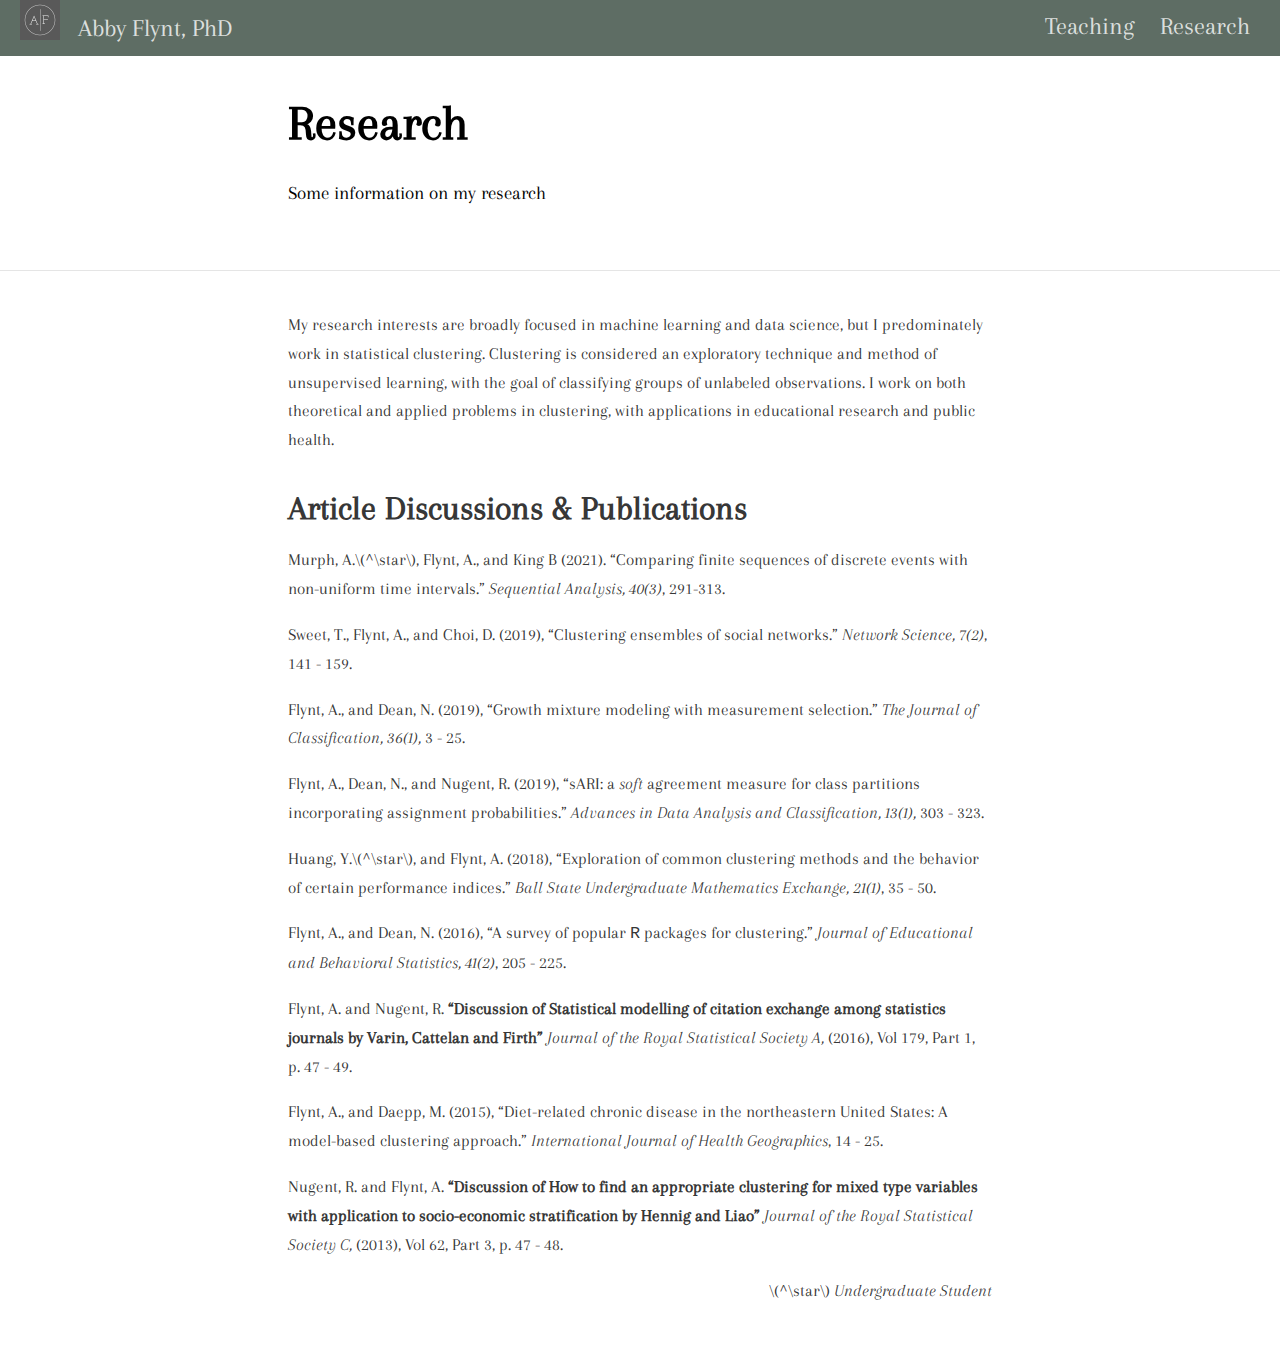
<file: docs/research.html>
<!DOCTYPE html>

<html xmlns="http://www.w3.org/1999/xhtml" lang="" xml:lang="">

<head>
  <meta charset="utf-8"/>
  <meta name="viewport" content="width=device-width, initial-scale=1"/>
  <meta http-equiv="X-UA-Compatible" content="IE=Edge,chrome=1"/>
  <meta name="generator" content="distill" />

  <style type="text/css">
  /* Hide doc at startup (prevent jankiness while JS renders/transforms) */
  body {
    visibility: hidden;
  }
  </style>

 <!--radix_placeholder_import_source-->
 <!--/radix_placeholder_import_source-->

<style type="text/css">code{white-space: pre;}</style>
<style type="text/css" data-origin="pandoc">
pre > code.sourceCode { white-space: pre; position: relative; }
pre > code.sourceCode > span { line-height: 1.25; }
pre > code.sourceCode > span:empty { height: 1.2em; }
.sourceCode { overflow: visible; }
code.sourceCode > span { color: inherit; text-decoration: inherit; }
div.sourceCode { margin: 1em 0; }
pre.sourceCode { margin: 0; }
@media screen {
div.sourceCode { overflow: auto; }
}
@media print {
pre > code.sourceCode { white-space: pre-wrap; }
pre > code.sourceCode > span { display: inline-block; text-indent: -5em; padding-left: 5em; }
}
pre.numberSource code
  { counter-reset: source-line 0; }
pre.numberSource code > span
  { position: relative; left: -4em; counter-increment: source-line; }
pre.numberSource code > span > a:first-child::before
  { content: counter(source-line);
    position: relative; left: -1em; text-align: right; vertical-align: baseline;
    border: none; display: inline-block;
    -webkit-touch-callout: none; -webkit-user-select: none;
    -khtml-user-select: none; -moz-user-select: none;
    -ms-user-select: none; user-select: none;
    padding: 0 4px; width: 4em;
    color: #aaaaaa;
  }
pre.numberSource { margin-left: 3em; border-left: 1px solid #aaaaaa;  padding-left: 4px; }
div.sourceCode
  { color: #00769e; background-color: #f1f3f5; }
@media screen {
pre > code.sourceCode > span > a:first-child::before { text-decoration: underline; }
}
code span { color: #00769e; } /* Normal */
code span.al { color: #ad0000; } /* Alert */
code span.an { color: #5e5e5e; } /* Annotation */
code span.at { color: #657422; } /* Attribute */
code span.bn { color: #ad0000; } /* BaseN */
code span.bu { } /* BuiltIn */
code span.cf { color: #00769e; } /* ControlFlow */
code span.ch { color: #20794d; } /* Char */
code span.cn { color: #8f5902; } /* Constant */
code span.co { color: #5e5e5e; } /* Comment */
code span.cv { color: #5e5e5e; font-style: italic; } /* CommentVar */
code span.do { color: #5e5e5e; font-style: italic; } /* Documentation */
code span.dt { color: #ad0000; } /* DataType */
code span.dv { color: #ad0000; } /* DecVal */
code span.er { color: #ad0000; } /* Error */
code span.ex { } /* Extension */
code span.fl { color: #ad0000; } /* Float */
code span.fu { color: #4758ab; } /* Function */
code span.im { } /* Import */
code span.in { color: #5e5e5e; } /* Information */
code span.kw { color: #00769e; } /* Keyword */
code span.op { color: #5e5e5e; } /* Operator */
code span.ot { color: #00769e; } /* Other */
code span.pp { color: #ad0000; } /* Preprocessor */
code span.sc { color: #5e5e5e; } /* SpecialChar */
code span.ss { color: #20794d; } /* SpecialString */
code span.st { color: #20794d; } /* String */
code span.va { color: #111111; } /* Variable */
code span.vs { color: #20794d; } /* VerbatimString */
code span.wa { color: #5e5e5e; font-style: italic; } /* Warning */
</style>


  <!--radix_placeholder_meta_tags-->
  <title>Abby Flynt, PhD: Research</title>

  <meta property="description" itemprop="description" content="Some information on my research"/>



  <!--  https://developers.facebook.com/docs/sharing/webmasters#markup -->
  <meta property="og:title" content="Abby Flynt, PhD: Research"/>
  <meta property="og:type" content="article"/>
  <meta property="og:description" content="Some information on my research"/>
  <meta property="og:locale" content="en_US"/>
  <meta property="og:site_name" content="Abby Flynt, PhD"/>

  <!--  https://dev.twitter.com/cards/types/summary -->
  <meta property="twitter:card" content="summary"/>
  <meta property="twitter:title" content="Abby Flynt, PhD: Research"/>
  <meta property="twitter:description" content="Some information on my research"/>

  <!--/radix_placeholder_meta_tags-->
  <!--radix_placeholder_rmarkdown_metadata-->

  <script type="text/json" id="radix-rmarkdown-metadata">
  {"type":"list","attributes":{"names":{"type":"character","attributes":{},"value":["title","description"]}},"value":[{"type":"character","attributes":{},"value":["Research"]},{"type":"character","attributes":{},"value":["Some information on my research"]}]}
  </script>
  <!--/radix_placeholder_rmarkdown_metadata-->
  <!--radix_placeholder_navigation_in_header-->
  <meta name="distill:offset" content=""/>

  <script type="application/javascript">

    window.headroom_prevent_pin = false;

    window.document.addEventListener("DOMContentLoaded", function (event) {

      // initialize headroom for banner
      var header = $('header').get(0);
      var headerHeight = header.offsetHeight;
      var headroom = new Headroom(header, {
        tolerance: 5,
        onPin : function() {
          if (window.headroom_prevent_pin) {
            window.headroom_prevent_pin = false;
            headroom.unpin();
          }
        }
      });
      headroom.init();
      if(window.location.hash)
        headroom.unpin();
      $(header).addClass('headroom--transition');

      // offset scroll location for banner on hash change
      // (see: https://github.com/WickyNilliams/headroom.js/issues/38)
      window.addEventListener("hashchange", function(event) {
        window.scrollTo(0, window.pageYOffset - (headerHeight + 25));
      });

      // responsive menu
      $('.distill-site-header').each(function(i, val) {
        var topnav = $(this);
        var toggle = topnav.find('.nav-toggle');
        toggle.on('click', function() {
          topnav.toggleClass('responsive');
        });
      });

      // nav dropdowns
      $('.nav-dropbtn').click(function(e) {
        $(this).next('.nav-dropdown-content').toggleClass('nav-dropdown-active');
        $(this).parent().siblings('.nav-dropdown')
           .children('.nav-dropdown-content').removeClass('nav-dropdown-active');
      });
      $("body").click(function(e){
        $('.nav-dropdown-content').removeClass('nav-dropdown-active');
      });
      $(".nav-dropdown").click(function(e){
        e.stopPropagation();
      });
    });
  </script>

  <style type="text/css">

  /* Theme (user-documented overrideables for nav appearance) */

  .distill-site-nav {
    color: rgba(255, 255, 255, 0.8);
    background-color: #0F2E3D;
    font-size: 15px;
    font-weight: 300;
  }

  .distill-site-nav a {
    color: inherit;
    text-decoration: none;
  }

  .distill-site-nav a:hover {
    color: white;
  }

  @media print {
    .distill-site-nav {
      display: none;
    }
  }

  .distill-site-header {

  }

  .distill-site-footer {

  }


  /* Site Header */

  .distill-site-header {
    width: 100%;
    box-sizing: border-box;
    z-index: 3;
  }

  .distill-site-header .nav-left {
    display: inline-block;
    margin-left: 8px;
  }

  @media screen and (max-width: 768px) {
    .distill-site-header .nav-left {
      margin-left: 0;
    }
  }


  .distill-site-header .nav-right {
    float: right;
    margin-right: 8px;
  }

  .distill-site-header a,
  .distill-site-header .title {
    display: inline-block;
    text-align: center;
    padding: 14px 10px 14px 10px;
  }

  .distill-site-header .title {
    font-size: 18px;
    min-width: 150px;
  }

  .distill-site-header .logo {
    padding: 0;
  }

  .distill-site-header .logo img {
    display: none;
    max-height: 20px;
    width: auto;
    margin-bottom: -4px;
  }

  .distill-site-header .nav-image img {
    max-height: 18px;
    width: auto;
    display: inline-block;
    margin-bottom: -3px;
  }



  @media screen and (min-width: 1000px) {
    .distill-site-header .logo img {
      display: inline-block;
    }
    .distill-site-header .nav-left {
      margin-left: 20px;
    }
    .distill-site-header .nav-right {
      margin-right: 20px;
    }
    .distill-site-header .title {
      padding-left: 12px;
    }
  }


  .distill-site-header .nav-toggle {
    display: none;
  }

  .nav-dropdown {
    display: inline-block;
    position: relative;
  }

  .nav-dropdown .nav-dropbtn {
    border: none;
    outline: none;
    color: rgba(255, 255, 255, 0.8);
    padding: 16px 10px;
    background-color: transparent;
    font-family: inherit;
    font-size: inherit;
    font-weight: inherit;
    margin: 0;
    margin-top: 1px;
    z-index: 2;
  }

  .nav-dropdown-content {
    display: none;
    position: absolute;
    background-color: white;
    min-width: 200px;
    border: 1px solid rgba(0,0,0,0.15);
    border-radius: 4px;
    box-shadow: 0px 8px 16px 0px rgba(0,0,0,0.1);
    z-index: 1;
    margin-top: 2px;
    white-space: nowrap;
    padding-top: 4px;
    padding-bottom: 4px;
  }

  .nav-dropdown-content hr {
    margin-top: 4px;
    margin-bottom: 4px;
    border: none;
    border-bottom: 1px solid rgba(0, 0, 0, 0.1);
  }

  .nav-dropdown-active {
    display: block;
  }

  .nav-dropdown-content a, .nav-dropdown-content .nav-dropdown-header {
    color: black;
    padding: 6px 24px;
    text-decoration: none;
    display: block;
    text-align: left;
  }

  .nav-dropdown-content .nav-dropdown-header {
    display: block;
    padding: 5px 24px;
    padding-bottom: 0;
    text-transform: uppercase;
    font-size: 14px;
    color: #999999;
    white-space: nowrap;
  }

  .nav-dropdown:hover .nav-dropbtn {
    color: white;
  }

  .nav-dropdown-content a:hover {
    background-color: #ddd;
    color: black;
  }

  .nav-right .nav-dropdown-content {
    margin-left: -45%;
    right: 0;
  }

  @media screen and (max-width: 768px) {
    .distill-site-header a, .distill-site-header .nav-dropdown  {display: none;}
    .distill-site-header a.nav-toggle {
      float: right;
      display: block;
    }
    .distill-site-header .title {
      margin-left: 0;
    }
    .distill-site-header .nav-right {
      margin-right: 0;
    }
    .distill-site-header {
      overflow: hidden;
    }
    .nav-right .nav-dropdown-content {
      margin-left: 0;
    }
  }


  @media screen and (max-width: 768px) {
    .distill-site-header.responsive {position: relative; min-height: 500px; }
    .distill-site-header.responsive a.nav-toggle {
      position: absolute;
      right: 0;
      top: 0;
    }
    .distill-site-header.responsive a,
    .distill-site-header.responsive .nav-dropdown {
      display: block;
      text-align: left;
    }
    .distill-site-header.responsive .nav-left,
    .distill-site-header.responsive .nav-right {
      width: 100%;
    }
    .distill-site-header.responsive .nav-dropdown {float: none;}
    .distill-site-header.responsive .nav-dropdown-content {position: relative;}
    .distill-site-header.responsive .nav-dropdown .nav-dropbtn {
      display: block;
      width: 100%;
      text-align: left;
    }
  }

  /* Site Footer */

  .distill-site-footer {
    width: 100%;
    overflow: hidden;
    box-sizing: border-box;
    z-index: 3;
    margin-top: 30px;
    padding-top: 30px;
    padding-bottom: 30px;
    text-align: center;
  }

  /* Headroom */

  d-title {
    padding-top: 6rem;
  }

  @media print {
    d-title {
      padding-top: 4rem;
    }
  }

  .headroom {
    z-index: 1000;
    position: fixed;
    top: 0;
    left: 0;
    right: 0;
  }

  .headroom--transition {
    transition: all .4s ease-in-out;
  }

  .headroom--unpinned {
    top: -100px;
  }

  .headroom--pinned {
    top: 0;
  }

  /* adjust viewport for navbar height */
  /* helps vertically center bootstrap (non-distill) content */
  .min-vh-100 {
    min-height: calc(100vh - 100px) !important;
  }

  </style>

  <script src="site_libs/jquery-3.6.0/jquery-3.6.0.min.js"></script>
  <link href="site_libs/font-awesome-6.4.2/css/all.min.css" rel="stylesheet"/>
  <link href="site_libs/font-awesome-6.4.2/css/v4-shims.min.css" rel="stylesheet"/>
  <script src="site_libs/headroom-0.9.4/headroom.min.js"></script>
  <script src="site_libs/autocomplete-0.37.1/autocomplete.min.js"></script>
  <script src="site_libs/fuse-6.4.1/fuse.min.js"></script>

  <script type="application/javascript">

  function getMeta(metaName) {
    var metas = document.getElementsByTagName('meta');
    for (let i = 0; i < metas.length; i++) {
      if (metas[i].getAttribute('name') === metaName) {
        return metas[i].getAttribute('content');
      }
    }
    return '';
  }

  function offsetURL(url) {
    var offset = getMeta('distill:offset');
    return offset ? offset + '/' + url : url;
  }

  function createFuseIndex() {

    // create fuse index
    var options = {
      keys: [
        { name: 'title', weight: 20 },
        { name: 'categories', weight: 15 },
        { name: 'description', weight: 10 },
        { name: 'contents', weight: 5 },
      ],
      ignoreLocation: true,
      threshold: 0
    };
    var fuse = new window.Fuse([], options);

    // fetch the main search.json
    return fetch(offsetURL('search.json'))
      .then(function(response) {
        if (response.status == 200) {
          return response.json().then(function(json) {
            // index main articles
            json.articles.forEach(function(article) {
              fuse.add(article);
            });
            // download collections and index their articles
            return Promise.all(json.collections.map(function(collection) {
              return fetch(offsetURL(collection)).then(function(response) {
                if (response.status === 200) {
                  return response.json().then(function(articles) {
                    articles.forEach(function(article) {
                      fuse.add(article);
                    });
                  })
                } else {
                  return Promise.reject(
                    new Error('Unexpected status from search index request: ' +
                              response.status)
                  );
                }
              });
            })).then(function() {
              return fuse;
            });
          });

        } else {
          return Promise.reject(
            new Error('Unexpected status from search index request: ' +
                        response.status)
          );
        }
      });
  }

  window.document.addEventListener("DOMContentLoaded", function (event) {

    // get search element (bail if we don't have one)
    var searchEl = window.document.getElementById('distill-search');
    if (!searchEl)
      return;

    createFuseIndex()
      .then(function(fuse) {

        // make search box visible
        searchEl.classList.remove('hidden');

        // initialize autocomplete
        var options = {
          autoselect: true,
          hint: false,
          minLength: 2,
        };
        window.autocomplete(searchEl, options, [{
          source: function(query, callback) {
            const searchOptions = {
              isCaseSensitive: false,
              shouldSort: true,
              minMatchCharLength: 2,
              limit: 10,
            };
            var results = fuse.search(query, searchOptions);
            callback(results
              .map(function(result) { return result.item; })
            );
          },
          templates: {
            suggestion: function(suggestion) {
              var img = suggestion.preview && Object.keys(suggestion.preview).length > 0
                ? `<img src="${offsetURL(suggestion.preview)}"</img>`
                : '';
              var html = `
                <div class="search-item">
                  <h3>${suggestion.title}</h3>
                  <div class="search-item-description">
                    ${suggestion.description || ''}
                  </div>
                  <div class="search-item-preview">
                    ${img}
                  </div>
                </div>
              `;
              return html;
            }
          }
        }]).on('autocomplete:selected', function(event, suggestion) {
          window.location.href = offsetURL(suggestion.path);
        });
        // remove inline display style on autocompleter (we want to
        // manage responsive display via css)
        $('.algolia-autocomplete').css("display", "");
      })
      .catch(function(error) {
        console.log(error);
      });

  });

  </script>

  <style type="text/css">

  .nav-search {
    font-size: x-small;
  }

  /* Algolioa Autocomplete */

  .algolia-autocomplete {
    display: inline-block;
    margin-left: 10px;
    vertical-align: sub;
    background-color: white;
    color: black;
    padding: 6px;
    padding-top: 8px;
    padding-bottom: 0;
    border-radius: 6px;
    border: 1px #0F2E3D solid;
    width: 180px;
  }


  @media screen and (max-width: 768px) {
    .distill-site-nav .algolia-autocomplete {
      display: none;
      visibility: hidden;
    }
    .distill-site-nav.responsive .algolia-autocomplete {
      display: inline-block;
      visibility: visible;
    }
    .distill-site-nav.responsive .algolia-autocomplete .aa-dropdown-menu {
      margin-left: 0;
      width: 400px;
      max-height: 400px;
    }
  }

  .algolia-autocomplete .aa-input, .algolia-autocomplete .aa-hint {
    width: 90%;
    outline: none;
    border: none;
  }

  .algolia-autocomplete .aa-hint {
    color: #999;
  }
  .algolia-autocomplete .aa-dropdown-menu {
    width: 550px;
    max-height: 70vh;
    overflow-x: visible;
    overflow-y: scroll;
    padding: 5px;
    margin-top: 3px;
    margin-left: -150px;
    background-color: #fff;
    border-radius: 5px;
    border: 1px solid #999;
    border-top: none;
  }

  .algolia-autocomplete .aa-dropdown-menu .aa-suggestion {
    cursor: pointer;
    padding: 5px 4px;
    border-bottom: 1px solid #eee;
  }

  .algolia-autocomplete .aa-dropdown-menu .aa-suggestion:last-of-type {
    border-bottom: none;
    margin-bottom: 2px;
  }

  .algolia-autocomplete .aa-dropdown-menu .aa-suggestion .search-item {
    overflow: hidden;
    font-size: 0.8em;
    line-height: 1.4em;
  }

  .algolia-autocomplete .aa-dropdown-menu .aa-suggestion .search-item h3 {
    font-size: 1rem;
    margin-block-start: 0;
    margin-block-end: 5px;
  }

  .algolia-autocomplete .aa-dropdown-menu .aa-suggestion .search-item-description {
    display: inline-block;
    overflow: hidden;
    height: 2.8em;
    width: 80%;
    margin-right: 4%;
  }

  .algolia-autocomplete .aa-dropdown-menu .aa-suggestion .search-item-preview {
    display: inline-block;
    width: 15%;
  }

  .algolia-autocomplete .aa-dropdown-menu .aa-suggestion .search-item-preview img {
    height: 3em;
    width: auto;
    display: none;
  }

  .algolia-autocomplete .aa-dropdown-menu .aa-suggestion .search-item-preview img[src] {
    display: initial;
  }

  .algolia-autocomplete .aa-dropdown-menu .aa-suggestion.aa-cursor {
    background-color: #eee;
  }
  .algolia-autocomplete .aa-dropdown-menu .aa-suggestion em {
    font-weight: bold;
    font-style: normal;
  }

  </style>


  <!--/radix_placeholder_navigation_in_header-->
  <!--radix_placeholder_distill-->

  <style type="text/css">

  body {
    background-color: white;
  }

  .pandoc-table {
    width: 100%;
  }

  .pandoc-table>caption {
    margin-bottom: 10px;
  }

  .pandoc-table th:not([align]) {
    text-align: left;
  }

  .pagedtable-footer {
    font-size: 15px;
  }

  d-byline .byline {
    grid-template-columns: 2fr 2fr;
  }

  d-byline .byline h3 {
    margin-block-start: 1.5em;
  }

  d-byline .byline .authors-affiliations h3 {
    margin-block-start: 0.5em;
  }

  .authors-affiliations .orcid-id {
    width: 16px;
    height:16px;
    margin-left: 4px;
    margin-right: 4px;
    vertical-align: middle;
    padding-bottom: 2px;
  }

  d-title .dt-tags {
    margin-top: 1em;
    grid-column: text;
  }

  .dt-tags .dt-tag {
    text-decoration: none;
    display: inline-block;
    color: rgba(0,0,0,0.6);
    padding: 0em 0.4em;
    margin-right: 0.5em;
    margin-bottom: 0.4em;
    font-size: 70%;
    border: 1px solid rgba(0,0,0,0.2);
    border-radius: 3px;
    text-transform: uppercase;
    font-weight: 500;
  }

  d-article table.gt_table td,
  d-article table.gt_table th {
    border-bottom: none;
    font-size: 100%;
  }

  .html-widget {
    margin-bottom: 2.0em;
  }

  .l-screen-inset {
    padding-right: 16px;
  }

  .l-screen .caption {
    margin-left: 10px;
  }

  .shaded {
    background: rgb(247, 247, 247);
    padding-top: 20px;
    padding-bottom: 20px;
    border-top: 1px solid rgba(0, 0, 0, 0.1);
    border-bottom: 1px solid rgba(0, 0, 0, 0.1);
  }

  .shaded .html-widget {
    margin-bottom: 0;
    border: 1px solid rgba(0, 0, 0, 0.1);
  }

  .shaded .shaded-content {
    background: white;
  }

  .text-output {
    margin-top: 0;
    line-height: 1.5em;
  }

  .hidden {
    display: none !important;
  }

  hr.section-separator {
    border: none;
    border-top: 1px solid rgba(0, 0, 0, 0.1);
    margin: 0px;
  }


  d-byline {
    border-top: none;
  }

  d-article {
    padding-top: 2.5rem;
    padding-bottom: 30px;
    border-top: none;
  }

  d-appendix {
    padding-top: 30px;
  }

  d-article>p>img {
    width: 100%;
  }

  d-article h2 {
    margin: 1rem 0 1.5rem 0;
  }

  d-article h3 {
    margin-top: 1.5rem;
  }

  d-article iframe {
    border: 1px solid rgba(0, 0, 0, 0.1);
    margin-bottom: 2.0em;
    width: 100%;
  }

  /* Tweak code blocks */

  d-article div.sourceCode code,
  d-article pre code {
    font-family: Consolas, Monaco, 'Andale Mono', 'Ubuntu Mono', monospace;
  }

  d-article pre,
  d-article div.sourceCode,
  d-article div.sourceCode pre {
    overflow: auto;
  }

  d-article div.sourceCode {
    background-color: white;
  }

  d-article div.sourceCode pre {
    padding-left: 10px;
    font-size: 12px;
    border-left: 2px solid rgba(0,0,0,0.1);
  }

  d-article pre {
    font-size: 12px;
    color: black;
    background: none;
    margin-top: 0;
    text-align: left;
    white-space: pre;
    word-spacing: normal;
    word-break: normal;
    word-wrap: normal;
    line-height: 1.5;

    -moz-tab-size: 4;
    -o-tab-size: 4;
    tab-size: 4;

    -webkit-hyphens: none;
    -moz-hyphens: none;
    -ms-hyphens: none;
    hyphens: none;
  }

  d-article pre a {
    border-bottom: none;
  }

  d-article pre a:hover {
    border-bottom: none;
    text-decoration: underline;
  }

  d-article details {
    grid-column: text;
    margin-bottom: 0.8em;
  }

  @media(min-width: 768px) {

  d-article pre,
  d-article div.sourceCode,
  d-article div.sourceCode pre {
    overflow: visible !important;
  }

  d-article div.sourceCode pre {
    padding-left: 18px;
    font-size: 14px;
  }

  /* tweak for Pandoc numbered line within distill */
  d-article pre.numberSource code > span {
      left: -2em;
  }

  d-article pre {
    font-size: 14px;
  }

  }

  figure img.external {
    background: white;
    border: 1px solid rgba(0, 0, 0, 0.1);
    box-shadow: 0 1px 8px rgba(0, 0, 0, 0.1);
    padding: 18px;
    box-sizing: border-box;
  }

  /* CSS for d-contents */

  .d-contents {
    grid-column: text;
    color: rgba(0,0,0,0.8);
    font-size: 0.9em;
    padding-bottom: 1em;
    margin-bottom: 1em;
    padding-bottom: 0.5em;
    margin-bottom: 1em;
    padding-left: 0.25em;
    justify-self: start;
  }

  @media(min-width: 1000px) {
    .d-contents.d-contents-float {
      height: 0;
      grid-column-start: 1;
      grid-column-end: 4;
      justify-self: center;
      padding-right: 3em;
      padding-left: 2em;
    }
  }

  .d-contents nav h3 {
    font-size: 18px;
    margin-top: 0;
    margin-bottom: 1em;
  }

  .d-contents li {
    list-style-type: none
  }

  .d-contents nav > ul {
    padding-left: 0;
  }

  .d-contents ul {
    padding-left: 1em
  }

  .d-contents nav ul li {
    margin-top: 0.6em;
    margin-bottom: 0.2em;
  }

  .d-contents nav a {
    font-size: 13px;
    border-bottom: none;
    text-decoration: none
    color: rgba(0, 0, 0, 0.8);
  }

  .d-contents nav a:hover {
    text-decoration: underline solid rgba(0, 0, 0, 0.6)
  }

  .d-contents nav > ul > li > a {
    font-weight: 600;
  }

  .d-contents nav > ul > li > ul {
    font-weight: inherit;
  }

  .d-contents nav > ul > li > ul > li {
    margin-top: 0.2em;
  }


  .d-contents nav ul {
    margin-top: 0;
    margin-bottom: 0.25em;
  }

  .d-article-with-toc h2:nth-child(2) {
    margin-top: 0;
  }


  /* Figure */

  .figure {
    position: relative;
    margin-bottom: 2.5em;
    margin-top: 1.5em;
  }

  .figure .caption {
    color: rgba(0, 0, 0, 0.6);
    font-size: 12px;
    line-height: 1.5em;
  }

  .figure img.external {
    background: white;
    border: 1px solid rgba(0, 0, 0, 0.1);
    box-shadow: 0 1px 8px rgba(0, 0, 0, 0.1);
    padding: 18px;
    box-sizing: border-box;
  }

  .figure .caption a {
    color: rgba(0, 0, 0, 0.6);
  }

  .figure .caption b,
  .figure .caption strong, {
    font-weight: 600;
    color: rgba(0, 0, 0, 1.0);
  }

  /* Citations */

  d-article .citation {
    color: inherit;
    cursor: inherit;
  }

  div.hanging-indent{
    margin-left: 1em; text-indent: -1em;
  }

  /* Citation hover box */

  .tippy-box[data-theme~=light-border] {
    background-color: rgba(250, 250, 250, 0.95);
  }

  .tippy-content > p {
    margin-bottom: 0;
    padding: 2px;
  }


  /* Tweak 1000px media break to show more text */

  @media(min-width: 1000px) {
    .base-grid,
    distill-header,
    d-title,
    d-abstract,
    d-article,
    d-appendix,
    distill-appendix,
    d-byline,
    d-footnote-list,
    d-citation-list,
    distill-footer {
      grid-template-columns: [screen-start] 1fr [page-start kicker-start] 80px [middle-start] 50px [text-start kicker-end] 65px 65px 65px 65px 65px 65px 65px 65px [text-end gutter-start] 65px [middle-end] 65px [page-end gutter-end] 1fr [screen-end];
      grid-column-gap: 16px;
    }

    .grid {
      grid-column-gap: 16px;
    }

    d-article {
      font-size: 1.06rem;
      line-height: 1.7em;
    }
    figure .caption, .figure .caption, figure figcaption {
      font-size: 13px;
    }
  }

  @media(min-width: 1180px) {
    .base-grid,
    distill-header,
    d-title,
    d-abstract,
    d-article,
    d-appendix,
    distill-appendix,
    d-byline,
    d-footnote-list,
    d-citation-list,
    distill-footer {
      grid-template-columns: [screen-start] 1fr [page-start kicker-start] 60px [middle-start] 60px [text-start kicker-end] 60px 60px 60px 60px 60px 60px 60px 60px [text-end gutter-start] 60px [middle-end] 60px [page-end gutter-end] 1fr [screen-end];
      grid-column-gap: 32px;
    }

    .grid {
      grid-column-gap: 32px;
    }
  }


  /* Get the citation styles for the appendix (not auto-injected on render since
     we do our own rendering of the citation appendix) */

  d-appendix .citation-appendix,
  .d-appendix .citation-appendix {
    font-size: 11px;
    line-height: 15px;
    border-left: 1px solid rgba(0, 0, 0, 0.1);
    padding-left: 18px;
    border: 1px solid rgba(0,0,0,0.1);
    background: rgba(0, 0, 0, 0.02);
    padding: 10px 18px;
    border-radius: 3px;
    color: rgba(150, 150, 150, 1);
    overflow: hidden;
    margin-top: -12px;
    white-space: pre-wrap;
    word-wrap: break-word;
  }

  /* Include appendix styles here so they can be overridden */

  d-appendix {
    contain: layout style;
    font-size: 0.8em;
    line-height: 1.7em;
    margin-top: 60px;
    margin-bottom: 0;
    border-top: 1px solid rgba(0, 0, 0, 0.1);
    color: rgba(0,0,0,0.5);
    padding-top: 60px;
    padding-bottom: 48px;
  }

  d-appendix h3 {
    grid-column: page-start / text-start;
    font-size: 15px;
    font-weight: 500;
    margin-top: 1em;
    margin-bottom: 0;
    color: rgba(0,0,0,0.65);
  }

  d-appendix h3 + * {
    margin-top: 1em;
  }

  d-appendix ol {
    padding: 0 0 0 15px;
  }

  @media (min-width: 768px) {
    d-appendix ol {
      padding: 0 0 0 30px;
      margin-left: -30px;
    }
  }

  d-appendix li {
    margin-bottom: 1em;
  }

  d-appendix a {
    color: rgba(0, 0, 0, 0.6);
  }

  d-appendix > * {
    grid-column: text;
  }

  d-appendix > d-footnote-list,
  d-appendix > d-citation-list,
  d-appendix > distill-appendix {
    grid-column: screen;
  }

  /* Include footnote styles here so they can be overridden */

  d-footnote-list {
    contain: layout style;
  }

  d-footnote-list > * {
    grid-column: text;
  }

  d-footnote-list a.footnote-backlink {
    color: rgba(0,0,0,0.3);
    padding-left: 0.5em;
  }



  /* Anchor.js */

  .anchorjs-link {
    /*transition: all .25s linear; */
    text-decoration: none;
    border-bottom: none;
  }
  *:hover > .anchorjs-link {
    margin-left: -1.125em !important;
    text-decoration: none;
    border-bottom: none;
  }

  /* Social footer */

  .social_footer {
    margin-top: 30px;
    margin-bottom: 0;
    color: rgba(0,0,0,0.67);
  }

  .disqus-comments {
    margin-right: 30px;
  }

  .disqus-comment-count {
    border-bottom: 1px solid rgba(0, 0, 0, 0.4);
    cursor: pointer;
  }

  #disqus_thread {
    margin-top: 30px;
  }

  .article-sharing a {
    border-bottom: none;
    margin-right: 8px;
  }

  .article-sharing a:hover {
    border-bottom: none;
  }

  .sidebar-section.subscribe {
    font-size: 12px;
    line-height: 1.6em;
  }

  .subscribe p {
    margin-bottom: 0.5em;
  }


  .article-footer .subscribe {
    font-size: 15px;
    margin-top: 45px;
  }


  .sidebar-section.custom {
    font-size: 12px;
    line-height: 1.6em;
  }

  .custom p {
    margin-bottom: 0.5em;
  }

  /* Styles for listing layout (hide title) */
  .layout-listing d-title, .layout-listing .d-title {
    display: none;
  }

  /* Styles for posts lists (not auto-injected) */


  .posts-with-sidebar {
    padding-left: 45px;
    padding-right: 45px;
  }

  .posts-list .description h2,
  .posts-list .description p {
    font-family: -apple-system, BlinkMacSystemFont, "Segoe UI", Roboto, Oxygen, Ubuntu, Cantarell, "Fira Sans", "Droid Sans", "Helvetica Neue", Arial, sans-serif;
  }

  .posts-list .description h2 {
    font-weight: 700;
    border-bottom: none;
    padding-bottom: 0;
  }

  .posts-list h2.post-tag {
    border-bottom: 1px solid rgba(0, 0, 0, 0.2);
    padding-bottom: 12px;
  }
  .posts-list {
    margin-top: 60px;
    margin-bottom: 24px;
  }

  .posts-list .post-preview {
    text-decoration: none;
    overflow: hidden;
    display: block;
    border-bottom: 1px solid rgba(0, 0, 0, 0.1);
    padding: 24px 0;
  }

  .post-preview-last {
    border-bottom: none !important;
  }

  .posts-list .posts-list-caption {
    grid-column: screen;
    font-weight: 400;
  }

  .posts-list .post-preview h2 {
    margin: 0 0 6px 0;
    line-height: 1.2em;
    font-style: normal;
    font-size: 24px;
  }

  .posts-list .post-preview p {
    margin: 0 0 12px 0;
    line-height: 1.4em;
    font-size: 16px;
  }

  .posts-list .post-preview .thumbnail {
    box-sizing: border-box;
    margin-bottom: 24px;
    position: relative;
    max-width: 500px;
  }
  .posts-list .post-preview img {
    width: 100%;
    display: block;
  }

  .posts-list .metadata {
    font-size: 12px;
    line-height: 1.4em;
    margin-bottom: 18px;
  }

  .posts-list .metadata > * {
    display: inline-block;
  }

  .posts-list .metadata .publishedDate {
    margin-right: 2em;
  }

  .posts-list .metadata .dt-authors {
    display: block;
    margin-top: 0.3em;
    margin-right: 2em;
  }

  .posts-list .dt-tags {
    display: block;
    line-height: 1em;
  }

  .posts-list .dt-tags .dt-tag {
    display: inline-block;
    color: rgba(0,0,0,0.6);
    padding: 0.3em 0.4em;
    margin-right: 0.2em;
    margin-bottom: 0.4em;
    font-size: 60%;
    border: 1px solid rgba(0,0,0,0.2);
    border-radius: 3px;
    text-transform: uppercase;
    font-weight: 500;
  }

  .posts-list img {
    opacity: 1;
  }

  .posts-list img[data-src] {
    opacity: 0;
  }

  .posts-more {
    clear: both;
  }


  .posts-sidebar {
    font-size: 16px;
  }

  .posts-sidebar h3 {
    font-size: 16px;
    margin-top: 0;
    margin-bottom: 0.5em;
    font-weight: 400;
    text-transform: uppercase;
  }

  .sidebar-section {
    margin-bottom: 30px;
  }

  .categories ul {
    list-style-type: none;
    margin: 0;
    padding: 0;
  }

  .categories li {
    color: rgba(0, 0, 0, 0.8);
    margin-bottom: 0;
  }

  .categories li>a {
    border-bottom: none;
  }

  .categories li>a:hover {
    border-bottom: 1px solid rgba(0, 0, 0, 0.4);
  }

  .categories .active {
    font-weight: 600;
  }

  .categories .category-count {
    color: rgba(0, 0, 0, 0.4);
  }


  @media(min-width: 768px) {
    .posts-list .post-preview h2 {
      font-size: 26px;
    }
    .posts-list .post-preview .thumbnail {
      float: right;
      width: 30%;
      margin-bottom: 0;
    }
    .posts-list .post-preview .description {
      float: left;
      width: 45%;
    }
    .posts-list .post-preview .metadata {
      float: left;
      width: 20%;
      margin-top: 8px;
    }
    .posts-list .post-preview p {
      margin: 0 0 12px 0;
      line-height: 1.5em;
      font-size: 16px;
    }
    .posts-with-sidebar .posts-list {
      float: left;
      width: 75%;
    }
    .posts-with-sidebar .posts-sidebar {
      float: right;
      width: 20%;
      margin-top: 60px;
      padding-top: 24px;
      padding-bottom: 24px;
    }
  }


  /* Improve display for browsers without grid (IE/Edge <= 15) */

  .downlevel {
    line-height: 1.6em;
    font-family: -apple-system, BlinkMacSystemFont, "Segoe UI", Roboto, Oxygen, Ubuntu, Cantarell, "Fira Sans", "Droid Sans", "Helvetica Neue", Arial, sans-serif;
    margin: 0;
  }

  .downlevel .d-title {
    padding-top: 6rem;
    padding-bottom: 1.5rem;
  }

  .downlevel .d-title h1 {
    font-size: 50px;
    font-weight: 700;
    line-height: 1.1em;
    margin: 0 0 0.5rem;
  }

  .downlevel .d-title p {
    font-weight: 300;
    font-size: 1.2rem;
    line-height: 1.55em;
    margin-top: 0;
  }

  .downlevel .d-byline {
    padding-top: 0.8em;
    padding-bottom: 0.8em;
    font-size: 0.8rem;
    line-height: 1.8em;
  }

  .downlevel .section-separator {
    border: none;
    border-top: 1px solid rgba(0, 0, 0, 0.1);
  }

  .downlevel .d-article {
    font-size: 1.06rem;
    line-height: 1.7em;
    padding-top: 1rem;
    padding-bottom: 2rem;
  }


  .downlevel .d-appendix {
    padding-left: 0;
    padding-right: 0;
    max-width: none;
    font-size: 0.8em;
    line-height: 1.7em;
    margin-bottom: 0;
    color: rgba(0,0,0,0.5);
    padding-top: 40px;
    padding-bottom: 48px;
  }

  .downlevel .footnotes ol {
    padding-left: 13px;
  }

  .downlevel .base-grid,
  .downlevel .distill-header,
  .downlevel .d-title,
  .downlevel .d-abstract,
  .downlevel .d-article,
  .downlevel .d-appendix,
  .downlevel .distill-appendix,
  .downlevel .d-byline,
  .downlevel .d-footnote-list,
  .downlevel .d-citation-list,
  .downlevel .distill-footer,
  .downlevel .appendix-bottom,
  .downlevel .posts-container {
    padding-left: 40px;
    padding-right: 40px;
  }

  @media(min-width: 768px) {
    .downlevel .base-grid,
    .downlevel .distill-header,
    .downlevel .d-title,
    .downlevel .d-abstract,
    .downlevel .d-article,
    .downlevel .d-appendix,
    .downlevel .distill-appendix,
    .downlevel .d-byline,
    .downlevel .d-footnote-list,
    .downlevel .d-citation-list,
    .downlevel .distill-footer,
    .downlevel .appendix-bottom,
    .downlevel .posts-container {
    padding-left: 150px;
    padding-right: 150px;
    max-width: 900px;
  }
  }

  .downlevel pre code {
    display: block;
    border-left: 2px solid rgba(0, 0, 0, .1);
    padding: 0 0 0 20px;
    font-size: 14px;
  }

  .downlevel code, .downlevel pre {
    color: black;
    background: none;
    font-family: Consolas, Monaco, 'Andale Mono', 'Ubuntu Mono', monospace;
    text-align: left;
    white-space: pre;
    word-spacing: normal;
    word-break: normal;
    word-wrap: normal;
    line-height: 1.5;

    -moz-tab-size: 4;
    -o-tab-size: 4;
    tab-size: 4;

    -webkit-hyphens: none;
    -moz-hyphens: none;
    -ms-hyphens: none;
    hyphens: none;
  }

  .downlevel .posts-list .post-preview {
    color: inherit;
  }



  </style>

  <script type="application/javascript">

  function is_downlevel_browser() {
    if (bowser.isUnsupportedBrowser({ msie: "12", msedge: "16"},
                                   window.navigator.userAgent)) {
      return true;
    } else {
      return window.load_distill_framework === undefined;
    }
  }

  // show body when load is complete
  function on_load_complete() {

    // add anchors
    if (window.anchors) {
      window.anchors.options.placement = 'left';
      window.anchors.add('d-article > h2, d-article > h3, d-article > h4, d-article > h5');
    }


    // set body to visible
    document.body.style.visibility = 'visible';

    // force redraw for leaflet widgets
    if (window.HTMLWidgets) {
      var maps = window.HTMLWidgets.findAll(".leaflet");
      $.each(maps, function(i, el) {
        var map = this.getMap();
        map.invalidateSize();
        map.eachLayer(function(layer) {
          if (layer instanceof L.TileLayer)
            layer.redraw();
        });
      });
    }

    // trigger 'shown' so htmlwidgets resize
    $('d-article').trigger('shown');
  }

  function init_distill() {

    init_common();

    // create front matter
    var front_matter = $('<d-front-matter></d-front-matter>');
    $('#distill-front-matter').wrap(front_matter);

    // create d-title
    $('.d-title').changeElementType('d-title');

    // separator
    var separator = '<hr class="section-separator" style="clear: both"/>';
    // prepend separator above appendix
    $('.d-byline').before(separator);
    $('.d-article').before(separator);

    // create d-byline
    var byline = $('<d-byline></d-byline>');
    $('.d-byline').replaceWith(byline);

    // create d-article
    var article = $('<d-article></d-article>');
    $('.d-article').wrap(article).children().unwrap();

    // move posts container into article
    $('.posts-container').appendTo($('d-article'));

    // create d-appendix
    $('.d-appendix').changeElementType('d-appendix');

    // flag indicating that we have appendix items
    var appendix = $('.appendix-bottom').children('h3').length > 0;

    // replace footnotes with <d-footnote>
    $('.footnote-ref').each(function(i, val) {
      appendix = true;
      var href = $(this).attr('href');
      var id = href.replace('#', '');
      var fn = $('#' + id);
      var fn_p = $('#' + id + '>p');
      fn_p.find('.footnote-back').remove();
      var text = fn_p.html();
      var dtfn = $('<d-footnote></d-footnote>');
      dtfn.html(text);
      $(this).replaceWith(dtfn);
    });
    // remove footnotes
    $('.footnotes').remove();

    // move refs into #references-listing
    $('#references-listing').replaceWith($('#refs'));

    $('h1.appendix, h2.appendix').each(function(i, val) {
      $(this).changeElementType('h3');
    });
    $('h3.appendix').each(function(i, val) {
      var id = $(this).attr('id');
      $('.d-contents a[href="#' + id + '"]').parent().remove();
      appendix = true;
      $(this).nextUntil($('h1, h2, h3')).addBack().appendTo($('d-appendix'));
    });

    // show d-appendix if we have appendix content
    $("d-appendix").css('display', appendix ? 'grid' : 'none');

    // localize layout chunks to just output
    $('.layout-chunk').each(function(i, val) {

      // capture layout
      var layout = $(this).attr('data-layout');

      // apply layout to markdown level block elements
      var elements = $(this).children().not('details, div.sourceCode, pre, script');
      elements.each(function(i, el) {
        var layout_div = $('<div class="' + layout + '"></div>');
        if (layout_div.hasClass('shaded')) {
          var shaded_content = $('<div class="shaded-content"></div>');
          $(this).wrap(shaded_content);
          $(this).parent().wrap(layout_div);
        } else {
          $(this).wrap(layout_div);
        }
      });


      // unwrap the layout-chunk div
      $(this).children().unwrap();
    });

    // remove code block used to force  highlighting css
    $('.distill-force-highlighting-css').parent().remove();

    // remove empty line numbers inserted by pandoc when using a
    // custom syntax highlighting theme, except when numbering line
    // in code chunk
    $('pre:not(.numberLines) code.sourceCode a:empty').remove();

    // load distill framework
    load_distill_framework();

    // wait for window.distillRunlevel == 4 to do post processing
    function distill_post_process() {

      if (!window.distillRunlevel || window.distillRunlevel < 4)
        return;

      // hide author/affiliations entirely if we have no authors
      var front_matter = JSON.parse($("#distill-front-matter").html());
      var have_authors = front_matter.authors && front_matter.authors.length > 0;
      if (!have_authors)
        $('d-byline').addClass('hidden');

      // article with toc class
      $('.d-contents').parent().addClass('d-article-with-toc');

      // strip links that point to #
      $('.authors-affiliations').find('a[href="#"]').removeAttr('href');

      // add orcid ids
      $('.authors-affiliations').find('.author').each(function(i, el) {
        var orcid_id = front_matter.authors[i].orcidID;
        var author_name = front_matter.authors[i].author
        if (orcid_id) {
          var a = $('<a></a>');
          a.attr('href', 'https://orcid.org/' + orcid_id);
          var img = $('<img></img>');
          img.addClass('orcid-id');
          img.attr('alt', author_name ? 'ORCID ID for ' + author_name : 'ORCID ID');
          img.attr('src','[data-uri]');
          a.append(img);
          $(this).append(a);
        }
      });

      // hide elements of author/affiliations grid that have no value
      function hide_byline_column(caption) {
        $('d-byline').find('h3:contains("' + caption + '")').parent().css('visibility', 'hidden');
      }

      // affiliations
      var have_affiliations = false;
      for (var i = 0; i<front_matter.authors.length; ++i) {
        var author = front_matter.authors[i];
        if (author.affiliation !== "&nbsp;") {
          have_affiliations = true;
          break;
        }
      }
      if (!have_affiliations)
        $('d-byline').find('h3:contains("Affiliations")').css('visibility', 'hidden');

      // published date
      if (!front_matter.publishedDate)
        hide_byline_column("Published");

      // document object identifier
      var doi = $('d-byline').find('h3:contains("DOI")');
      var doi_p = doi.next().empty();
      if (!front_matter.doi) {
        // if we have a citation and valid citationText then link to that
        if ($('#citation').length > 0 && front_matter.citationText) {
          doi.html('Citation');
          $('<a href="#citation"></a>')
            .text(front_matter.citationText)
            .appendTo(doi_p);
        } else {
          hide_byline_column("DOI");
        }
      } else {
        $('<a></a>')
           .attr('href', "https://doi.org/" + front_matter.doi)
           .html(front_matter.doi)
           .appendTo(doi_p);
      }

       // change plural form of authors/affiliations
      if (front_matter.authors.length === 1) {
        var grid = $('.authors-affiliations');
        grid.children('h3:contains("Authors")').text('Author');
        grid.children('h3:contains("Affiliations")').text('Affiliation');
      }

      // remove d-appendix and d-footnote-list local styles
      $('d-appendix > style:first-child').remove();
      $('d-footnote-list > style:first-child').remove();

      // move appendix-bottom entries to the bottom
      $('.appendix-bottom').appendTo('d-appendix').children().unwrap();
      $('.appendix-bottom').remove();

      // hoverable references
      $('span.citation[data-cites]').each(function() {
        const citeChild = $(this).children()[0]
        // Do not process if @xyz has been used without escaping and without bibliography activated
        // https://github.com/rstudio/distill/issues/466
        if (citeChild === undefined) return true

        if (citeChild.nodeName == "D-FOOTNOTE") {
          var fn = citeChild
          $(this).html(fn.shadowRoot.querySelector("sup"))
          $(this).id = fn.id
          fn.remove()
        }
        var refs = $(this).attr('data-cites').split(" ");
        var refHtml = refs.map(function(ref) {
          // Could use CSS.escape too here, we insure backward compatibility in navigator
          return "<p>" + $('div[id="ref-' + ref + '"]').html() + "</p>";
        }).join("\n");
        window.tippy(this, {
          allowHTML: true,
          content: refHtml,
          maxWidth: 500,
          interactive: true,
          interactiveBorder: 10,
          theme: 'light-border',
          placement: 'bottom-start'
        });
      });

      // fix footnotes in tables (#411)
      // replacing broken distill.pub feature
      $('table d-footnote').each(function() {
        // we replace internal showAtNode methode which is triggered when hovering a footnote
        this.hoverBox.showAtNode = function(node) {
          // ported from https://github.com/distillpub/template/pull/105/files
          calcOffset = function(elem) {
              let x = elem.offsetLeft;
              let y = elem.offsetTop;
              // Traverse upwards until an `absolute` element is found or `elem`
              // becomes null.
              while (elem = elem.offsetParent && elem.style.position != 'absolute') {
                  x += elem.offsetLeft;
                  y += elem.offsetTop;
              }

              return { left: x, top: y };
          }
          // https://developer.mozilla.org/en-US/docs/Web/API/HTMLElement/offsetTop
          const bbox = node.getBoundingClientRect();
          const offset = calcOffset(node);
          this.show([offset.left + bbox.width, offset.top + bbox.height]);
        }
      })

      // clear polling timer
      clearInterval(tid);

      // show body now that everything is ready
      on_load_complete();
    }

    var tid = setInterval(distill_post_process, 50);
    distill_post_process();

  }

  function init_downlevel() {

    init_common();

     // insert hr after d-title
    $('.d-title').after($('<hr class="section-separator"/>'));

    // check if we have authors
    var front_matter = JSON.parse($("#distill-front-matter").html());
    var have_authors = front_matter.authors && front_matter.authors.length > 0;

    // manage byline/border
    if (!have_authors)
      $('.d-byline').remove();
    $('.d-byline').after($('<hr class="section-separator"/>'));
    $('.d-byline a').remove();

    // remove toc
    $('.d-contents').remove();

    // move appendix elements
    $('h1.appendix, h2.appendix').each(function(i, val) {
      $(this).changeElementType('h3');
    });
    $('h3.appendix').each(function(i, val) {
      $(this).nextUntil($('h1, h2, h3')).addBack().appendTo($('.d-appendix'));
    });


    // inject headers into references and footnotes
    var refs_header = $('<h3></h3>');
    refs_header.text('References');
    $('#refs').prepend(refs_header);

    var footnotes_header = $('<h3></h3');
    footnotes_header.text('Footnotes');
    $('.footnotes').children('hr').first().replaceWith(footnotes_header);

    // move appendix-bottom entries to the bottom
    $('.appendix-bottom').appendTo('.d-appendix').children().unwrap();
    $('.appendix-bottom').remove();

    // remove appendix if it's empty
    if ($('.d-appendix').children().length === 0)
      $('.d-appendix').remove();

    // prepend separator above appendix
    $('.d-appendix').before($('<hr class="section-separator" style="clear: both"/>'));

    // trim code
    $('pre>code').each(function(i, val) {
      $(this).html($.trim($(this).html()));
    });

    // move posts-container right before article
    $('.posts-container').insertBefore($('.d-article'));

    $('body').addClass('downlevel');

    on_load_complete();
  }


  function init_common() {

    // jquery plugin to change element types
    (function($) {
      $.fn.changeElementType = function(newType) {
        var attrs = {};

        $.each(this[0].attributes, function(idx, attr) {
          attrs[attr.nodeName] = attr.nodeValue;
        });

        this.replaceWith(function() {
          return $("<" + newType + "/>", attrs).append($(this).contents());
        });
      };
    })(jQuery);

    // prevent underline for linked images
    $('a > img').parent().css({'border-bottom' : 'none'});

    // mark non-body figures created by knitr chunks as 100% width
    $('.layout-chunk').each(function(i, val) {
      var figures = $(this).find('img, .html-widget');
      // ignore leaflet img layers (#106)
      figures = figures.filter(':not(img[class*="leaflet"])')
      if ($(this).attr('data-layout') !== "l-body") {
        figures.css('width', '100%');
      } else {
        figures.css('max-width', '100%');
        figures.filter("[width]").each(function(i, val) {
          var fig = $(this);
          fig.css('width', fig.attr('width') + 'px');
        });

      }
    });

    // auto-append index.html to post-preview links in file: protocol
    // and in rstudio ide preview
    $('.post-preview').each(function(i, val) {
      if (window.location.protocol === "file:")
        $(this).attr('href', $(this).attr('href') + "index.html");
    });

    // get rid of index.html references in header
    if (window.location.protocol !== "file:") {
      $('.distill-site-header a[href]').each(function(i,val) {
        $(this).attr('href', $(this).attr('href').replace(/^index[.]html/, "./"));
      });
    }

    // add class to pandoc style tables
    $('tr.header').parent('thead').parent('table').addClass('pandoc-table');
    $('.kable-table').children('table').addClass('pandoc-table');

    // add figcaption style to table captions
    $('caption').parent('table').addClass("figcaption");

    // initialize posts list
    if (window.init_posts_list)
      window.init_posts_list();

    // implmement disqus comment link
    $('.disqus-comment-count').click(function() {
      window.headroom_prevent_pin = true;
      $('#disqus_thread').toggleClass('hidden');
      if (!$('#disqus_thread').hasClass('hidden')) {
        var offset = $(this).offset();
        $(window).resize();
        $('html, body').animate({
          scrollTop: offset.top - 35
        });
      }
    });
  }

  document.addEventListener('DOMContentLoaded', function() {
    if (is_downlevel_browser())
      init_downlevel();
    else
      window.addEventListener('WebComponentsReady', init_distill);
  });

  </script>

  <style type="text/css">
  /* base variables */

  /* Edit the CSS properties in this file to create a custom
     Distill theme. Only edit values in the right column
     for each row; values shown are the CSS defaults.
     To return any property to the default,
     you may set its value to: unset
     All rows must end with a semi-colon.                      */

  /* Optional: embed custom fonts here with `@import`          */
  /* This must remain at the top of this file.                 */



  html {
    /*-- Main font sizes --*/
    --title-size:      50px;
    --body-size:       1.06rem;
    --code-size:       14px;
    --aside-size:      12px;
    --fig-cap-size:    13px;
    /*-- Main font colors --*/
    --title-color:     #000000;
    --header-color:    rgba(0, 0, 0, 0.8);
    --body-color:      rgba(0, 0, 0, 0.8);
    --aside-color:     rgba(0, 0, 0, 0.6);
    --fig-cap-color:   rgba(0, 0, 0, 0.6);
    /*-- Specify custom fonts ~~~ must be imported above   --*/
    --heading-font:    sans-serif;
    --mono-font:       monospace;
    --body-font:       sans-serif;
    --navbar-font:     sans-serif;  /* websites + blogs only */
  }

  /*-- ARTICLE METADATA --*/
  d-byline {
    --heading-size:    0.6rem;
    --heading-color:   rgba(0, 0, 0, 0.5);
    --body-size:       0.8rem;
    --body-color:      rgba(0, 0, 0, 0.8);
  }

  /*-- ARTICLE TABLE OF CONTENTS --*/
  .d-contents {
    --heading-size:    18px;
    --contents-size:   13px;
  }

  /*-- ARTICLE APPENDIX --*/
  d-appendix {
    --heading-size:    15px;
    --heading-color:   rgba(0, 0, 0, 0.65);
    --text-size:       0.8em;
    --text-color:      rgba(0, 0, 0, 0.5);
  }

  /*-- WEBSITE HEADER + FOOTER --*/
  /* These properties only apply to Distill sites and blogs  */

  .distill-site-header {
    --title-size:       18px;
    --text-color:       rgba(255, 255, 255, 0.8);
    --text-size:        15px;
    --hover-color:      white;
    --bkgd-color:       #0F2E3D;
  }

  .distill-site-footer {
    --text-color:       rgba(255, 255, 255, 0.8);
    --text-size:        15px;
    --hover-color:      white;
    --bkgd-color:       #0F2E3D;
  }

  /*-- Additional custom styles --*/
  /* Add any additional CSS rules below                      */
  </style>
  <style type="text/css">
  /* base variables */

  /* Edit the CSS properties in this file to create a custom
     Distill theme. Only edit values in the right column
     for each row; values shown are the CSS defaults.
     To return any property to the default,
     you may set its value to: unset
     All rows must end with a semi-colon.                      */

  /* Optional: embed custom fonts here with `@import`          */
  /* This must remain at the top of this file.                 */
  @import url('https://fonts.googleapis.com/css2?family=Roboto+Flex');
  @import url('https://fonts.googleapis.com/css2?family=Arvo');
  @import url('https://fonts.googleapis.com/css2?family=Domine');
  @import url('https://fonts.googleapis.com/css2?family=Arapey');


  html {
    /*-- Main font sizes --*/
    --title-size:      50px;
    --body-size:       1.06rem;
    --code-size:       14px;
    --aside-size:      12px;
    --fig-cap-size:    13px;
    /*-- Main font colors --*/
    --title-color:     #000000;
    --header-color:    rgba(0, 0, 0, 0.8);
    --body-color:      rgba(0, 0, 0, 0.8);
    --aside-color:     rgba(0, 0, 0, 0.6);
    --fig-cap-color:   rgba(0, 0, 0, 0.6);
    /*-- Specify custom fonts ~~~ must be imported above   --*/
    --heading-font:    "Arapey";
    --mono-font:       monospace;
    --body-font:       "Arapey";
    --navbar-font:     "Arapey";  /* websites + blogs only */
  }

  /*-- ARTICLE METADATA --*/
  d-byline {
    --heading-size:    0.6rem;
    --heading-color:   rgba(0, 0, 0, 0.5);
    --body-size:       0.8rem;
    --body-color:      rgba(0, 0, 0, 0.8);
  }

  /*-- ARTICLE TABLE OF CONTENTS --*/
  .d-contents {
    --heading-size:    15px;
    --contents-size:   15px;
  }

  /*-- ARTICLE APPENDIX --*/
  d-appendix {
    --heading-size:    15px;
    --heading-color:   rgba(0, 0, 0, 0.65);
    --text-size:       1.2em;
    --text-color:      rgba(0, 0, 0, 0.5);
  }

  /*-- WEBSITE HEADER + FOOTER --*/
  /* These properties only apply to Distill sites and blogs  */

  .distill-site-header {
    --title-size:       25px;
    --text-color:       rgba(255, 255, 255, 0.8);
    --text-size:        25px;
    --hover-color:      white;
    --bkgd-color:       #5e6d64;
  }


  /*-- Additional custom styles --*/
  /* Add any additional CSS rules below                      */

  .distill-site-header .logo img{
    max-height: 40px; /* Makes logo bigger, default was 20px */
  }</style>
  <style type="text/css">
  /* base style */

  /* FONT FAMILIES */

  :root {
    --heading-default: -apple-system, BlinkMacSystemFont, "Segoe UI", Roboto, Oxygen, Ubuntu, Cantarell, "Fira Sans", "Droid Sans", "Helvetica Neue", Arial, sans-serif;
    --mono-default: Consolas, Monaco, 'Andale Mono', 'Ubuntu Mono', monospace;
    --body-default: -apple-system, BlinkMacSystemFont, "Segoe UI", Roboto, Oxygen, Ubuntu, Cantarell, "Fira Sans", "Droid Sans", "Helvetica Neue", Arial, sans-serif;
  }

  body,
  .posts-list .post-preview p,
  .posts-list .description p {
    font-family: var(--body-font), var(--body-default);
  }

  h1, h2, h3, h4, h5, h6,
  .posts-list .post-preview h2,
  .posts-list .description h2 {
    font-family: var(--heading-font), var(--heading-default);
  }

  d-article div.sourceCode code,
  d-article pre code {
    font-family: var(--mono-font), var(--mono-default);
  }


  /*-- TITLE --*/
  d-title h1,
  .posts-list > h1 {
    color: var(--title-color, black);
  }

  d-title h1 {
    font-size: var(--title-size, 50px);
  }

  /*-- HEADERS --*/
  d-article h1,
  d-article h2,
  d-article h3,
  d-article h4,
  d-article h5,
  d-article h6 {
    color: var(--header-color, rgba(0, 0, 0, 0.8));
  }

  /*-- BODY --*/
  d-article > p,  /* only text inside of <p> tags */
  d-article > ul, /* lists */
  d-article > ol {
    color: var(--body-color, rgba(0, 0, 0, 0.8));
    font-size: var(--body-size, 1.06rem);
  }


  /*-- CODE --*/
  d-article div.sourceCode code,
  d-article pre code {
    font-size: var(--code-size, 14px);
  }

  /*-- ASIDE --*/
  d-article aside {
    font-size: var(--aside-size, 12px);
    color: var(--aside-color, rgba(0, 0, 0, 0.6));
  }

  /*-- FIGURE CAPTIONS --*/
  figure .caption,
  figure figcaption,
  .figure .caption {
    font-size: var(--fig-cap-size, 13px);
    color: var(--fig-cap-color, rgba(0, 0, 0, 0.6));
  }

  /*-- METADATA --*/
  d-byline h3 {
    font-size: var(--heading-size, 0.6rem);
    color: var(--heading-color, rgba(0, 0, 0, 0.5));
  }

  d-byline {
    font-size: var(--body-size, 0.8rem);
    color: var(--body-color, rgba(0, 0, 0, 0.8));
  }

  d-byline a,
  d-article d-byline a {
    color: var(--body-color, rgba(0, 0, 0, 0.8));
  }

  /*-- TABLE OF CONTENTS --*/
  .d-contents nav h3 {
    font-size: var(--heading-size, 18px);
  }

  .d-contents nav a {
    font-size: var(--contents-size, 13px);
  }

  /*-- APPENDIX --*/
  d-appendix h3 {
    font-size: var(--heading-size, 15px);
    color: var(--heading-color, rgba(0, 0, 0, 0.65));
  }

  d-appendix {
    font-size: var(--text-size, 0.8em);
    color: var(--text-color, rgba(0, 0, 0, 0.5));
  }

  d-appendix d-footnote-list a.footnote-backlink {
    color: var(--text-color, rgba(0, 0, 0, 0.5));
  }

  /*-- WEBSITE HEADER + FOOTER --*/
  .distill-site-header .title {
    font-size: var(--title-size, 18px);
    font-family: var(--navbar-font), var(--heading-default);
  }

  .distill-site-header a,
  .nav-dropdown .nav-dropbtn {
    font-family: var(--navbar-font), var(--heading-default);
  }

  .nav-dropdown .nav-dropbtn {
    color: var(--text-color, rgba(255, 255, 255, 0.8));
    font-size: var(--text-size, 15px);
  }

  .distill-site-header a:hover,
  .nav-dropdown:hover .nav-dropbtn {
    color: var(--hover-color, white);
  }

  .distill-site-header {
    font-size: var(--text-size, 15px);
    color: var(--text-color, rgba(255, 255, 255, 0.8));
    background-color: var(--bkgd-color, #0F2E3D);
  }

  .distill-site-footer {
    font-size: var(--text-size, 15px);
    color: var(--text-color, rgba(255, 255, 255, 0.8));
    background-color: var(--bkgd-color, #0F2E3D);
  }

  .distill-site-footer a:hover {
    color: var(--hover-color, white);
  }</style>
  <!--/radix_placeholder_distill-->
  <script src="site_libs/header-attrs-2.27/header-attrs.js"></script>
  <script src="site_libs/popper-2.6.0/popper.min.js"></script>
  <link href="site_libs/tippy-6.2.7/tippy.css" rel="stylesheet" />
  <link href="site_libs/tippy-6.2.7/tippy-light-border.css" rel="stylesheet" />
  <script src="site_libs/tippy-6.2.7/tippy.umd.min.js"></script>
  <script src="site_libs/anchor-4.2.2/anchor.min.js"></script>
  <script src="site_libs/bowser-1.9.3/bowser.min.js"></script>
  <script src="site_libs/webcomponents-2.0.0/webcomponents.js"></script>
  <script src="site_libs/distill-2.2.21/template.v2.js"></script>
  <!--radix_placeholder_site_in_header-->
  <!--/radix_placeholder_site_in_header-->


</head>

<body>

<!--radix_placeholder_front_matter-->

<script id="distill-front-matter" type="text/json">
{"title":"Research","description":"Some information on my research","authors":[]}
</script>

<!--/radix_placeholder_front_matter-->
<!--radix_placeholder_navigation_before_body-->
<header class="header header--fixed" role="banner">
<nav class="distill-site-nav distill-site-header">
<div class="nav-left">
<a class="logo" href="https://abbyflynt.github.io/aflynt_website/">
<img src="logo.png" alt="Logo"/>
</a>
<a href="index.html" class="title">Abby Flynt, PhD</a>
</div>
<div class="nav-right">
<a href="teaching.html">Teaching</a>
<a href="research.html">Research</a>
<a href="javascript:void(0);" class="nav-toggle">&#9776;</a>
</div>
</nav>
</header>
<!--/radix_placeholder_navigation_before_body-->
<!--radix_placeholder_site_before_body-->
<!--/radix_placeholder_site_before_body-->

<div class="d-title">
<h1>Research</h1>

<!--radix_placeholder_categories-->
<!--/radix_placeholder_categories-->
<p><p>Some information on my research</p></p>
</div>


<div class="d-article">
<p>My research interests are broadly focused in machine learning and data science, but I predominately work in statistical clustering. Clustering is considered an exploratory technique and method of unsupervised learning, with the goal of classifying groups of unlabeled observations. I work on both theoretical and applied problems in clustering, with applications in educational research and public health.</p>
<!-- I am the current Past-President of  <a href="https://www.theclassificationsociety.org/"> The Classification Society. </a>  -->
<!-- # Current Work -->
<!-- Currently I am working as a co-PI on an <a href = "https://myweb.bucknell.edu/advance-bucknell"> NSF ADVANCE Grant </a>, looking at barriers to hiring, promotion, and retention for women and minority STEM faculty at Bucknell. -->
<h1 id="article-discussions-publications">Article Discussions &amp; Publications</h1>
<p>Murph, A.<span class="math inline">\(^\star\)</span>, Flynt, A., and King B (2021). “Comparing finite sequences of discrete events with non-uniform time intervals.” <em>Sequential Analysis, 40(3)</em>, 291-313.</p>
<p>Sweet, T., Flynt, A., and Choi, D. (2019), “Clustering ensembles of social networks.” <em>Network Science, 7(2)</em>, 141 - 159.</p>
<p>Flynt, A., and Dean, N. (2019), “Growth mixture modeling with measurement selection.” <em>The Journal of Classification, 36(1),</em> 3 - 25.</p>
<p>Flynt, A., Dean, N., and Nugent, R. (2019), “sARI: a <em>soft</em> agreement measure for class partitions incorporating assignment probabilities.” <em>Advances in Data Analysis and Classification, 13(1),</em> 303 - 323.</p>
<p>Huang, Y.<span class="math inline">\(^\star\)</span>, and Flynt, A. (2018), “Exploration of common clustering methods and the behavior of certain performance indices.” <em>Ball State Undergraduate Mathematics Exchange, 21(1)</em>, 35 - 50.</p>
<p>Flynt, A., and Dean, N. (2016), “A survey of popular <code>R</code> packages for clustering.” <em>Journal of Educational and Behavioral Statistics, 41(2)</em>, 205 - 225.</p>
<p>Flynt, A. and Nugent, R. <strong>“Discussion of Statistical modelling of citation exchange among statistics journals by Varin, Cattelan and Firth”</strong> <em>Journal of the Royal Statistical Society A,</em> (2016), Vol 179, Part 1, p. 47 - 49.</p>
<p>Flynt, A., and Daepp, M. (2015), “Diet-related chronic disease in the northeastern United States: A model-based clustering approach.” <em>International Journal of Health Geographics</em>, 14 - 25.</p>
<p>Nugent, R. and Flynt, A. <strong>“Discussion of How to find an appropriate clustering for mixed type variables with application to socio-economic stratification by Hennig and Liao”</strong> <em>Journal of the Royal Statistical Society C,</em> (2013), Vol 62, Part 3, p. 47 - 48.</p>
<p align="right">
<span class="math inline">\(^\star\)</span> <em>Undergraduate Student</em>
</p>
<div class="sourceCode" id="cb1"><pre class="sourceCode r distill-force-highlighting-css"><code class="sourceCode r"></code></pre></div>
<!--radix_placeholder_article_footer-->
<!--/radix_placeholder_article_footer-->
</div>

<div class="d-appendix">
</div>

<!-- dynamically load mathjax for compatibility with self-contained -->
<script>
  (function () {
    var script = document.createElement("script");
    script.type = "text/javascript";
    script.src  = "https://mathjax.rstudio.com/latest/MathJax.js?config=TeX-AMS-MML_HTMLorMML";
    document.getElementsByTagName("head")[0].appendChild(script);
  })();
</script>

<!--radix_placeholder_site_after_body-->
<!--/radix_placeholder_site_after_body-->
<!--radix_placeholder_appendices-->
<div class="appendix-bottom"></div>
<!--/radix_placeholder_appendices-->
<!--radix_placeholder_navigation_after_body-->
<!--/radix_placeholder_navigation_after_body-->

</body>

</html>
</file>
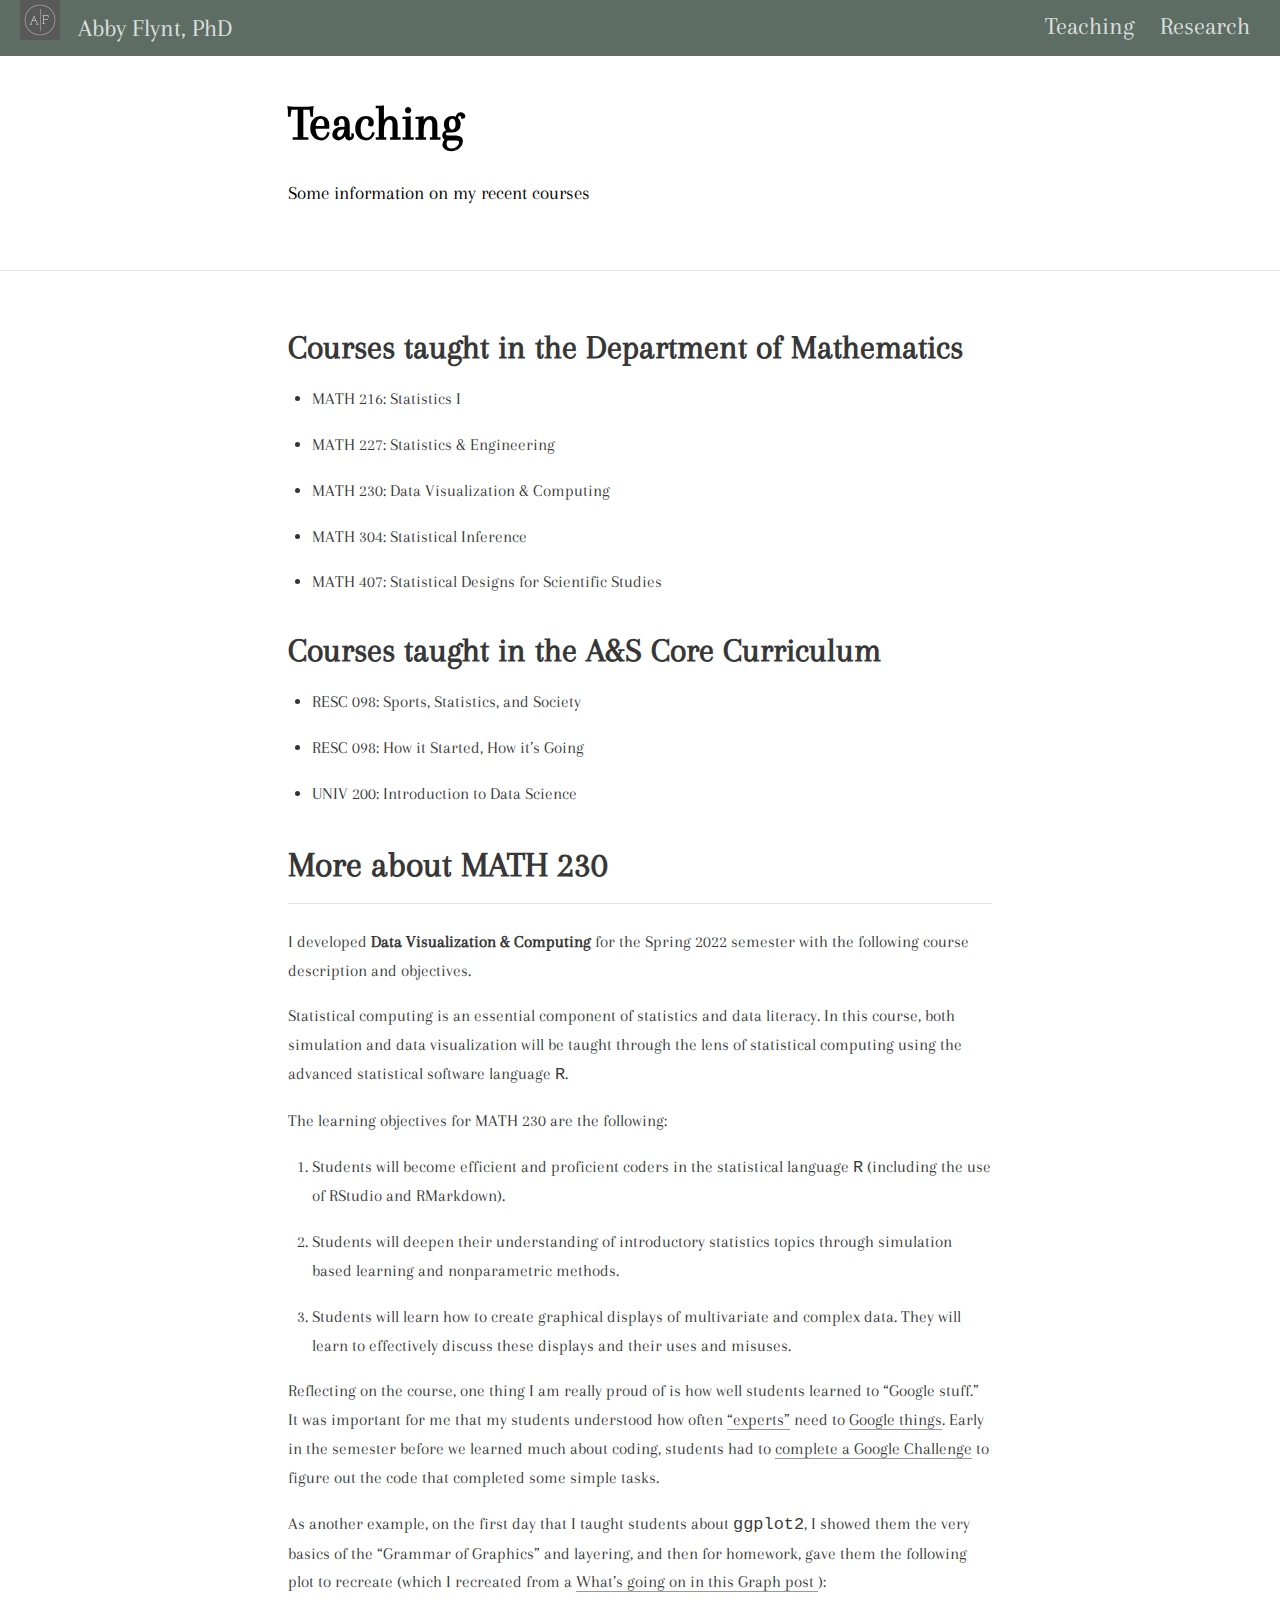
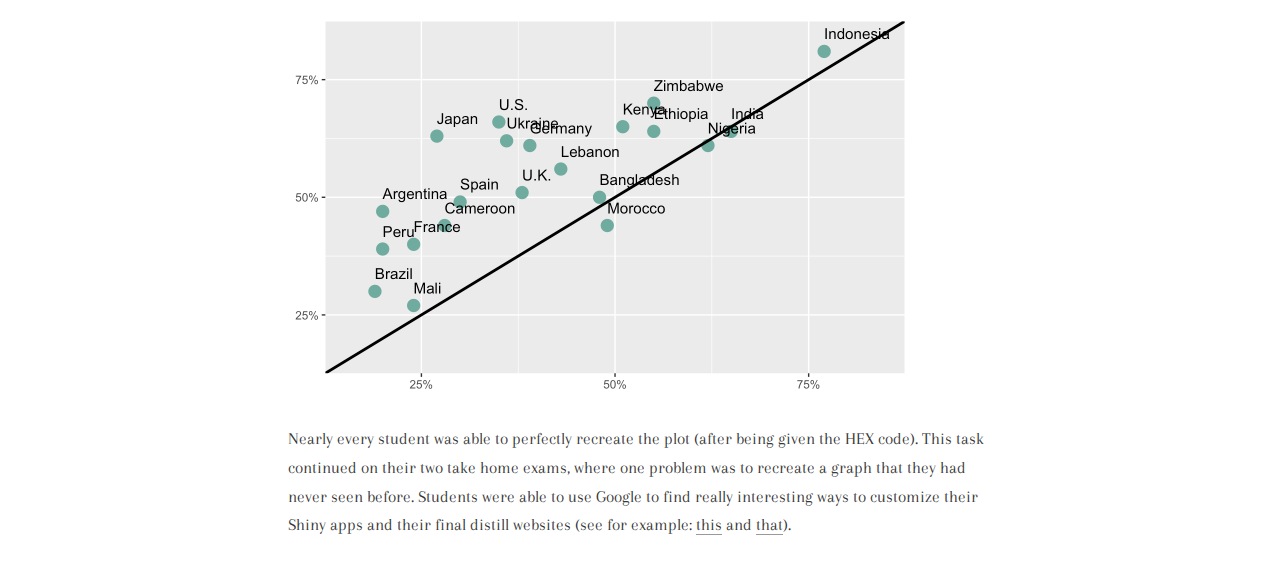
<file: docs/teaching.html>
<!DOCTYPE html>

<html xmlns="http://www.w3.org/1999/xhtml" lang="" xml:lang="">

<head>
  <meta charset="utf-8"/>
  <meta name="viewport" content="width=device-width, initial-scale=1"/>
  <meta http-equiv="X-UA-Compatible" content="IE=Edge,chrome=1"/>
  <meta name="generator" content="distill" />

  <style type="text/css">
  /* Hide doc at startup (prevent jankiness while JS renders/transforms) */
  body {
    visibility: hidden;
  }
  </style>

 <!--radix_placeholder_import_source-->
 <!--/radix_placeholder_import_source-->

<style type="text/css">code{white-space: pre;}</style>
<style type="text/css" data-origin="pandoc">
pre > code.sourceCode { white-space: pre; position: relative; }
pre > code.sourceCode > span { line-height: 1.25; }
pre > code.sourceCode > span:empty { height: 1.2em; }
.sourceCode { overflow: visible; }
code.sourceCode > span { color: inherit; text-decoration: inherit; }
div.sourceCode { margin: 1em 0; }
pre.sourceCode { margin: 0; }
@media screen {
div.sourceCode { overflow: auto; }
}
@media print {
pre > code.sourceCode { white-space: pre-wrap; }
pre > code.sourceCode > span { display: inline-block; text-indent: -5em; padding-left: 5em; }
}
pre.numberSource code
  { counter-reset: source-line 0; }
pre.numberSource code > span
  { position: relative; left: -4em; counter-increment: source-line; }
pre.numberSource code > span > a:first-child::before
  { content: counter(source-line);
    position: relative; left: -1em; text-align: right; vertical-align: baseline;
    border: none; display: inline-block;
    -webkit-touch-callout: none; -webkit-user-select: none;
    -khtml-user-select: none; -moz-user-select: none;
    -ms-user-select: none; user-select: none;
    padding: 0 4px; width: 4em;
    color: #aaaaaa;
  }
pre.numberSource { margin-left: 3em; border-left: 1px solid #aaaaaa;  padding-left: 4px; }
div.sourceCode
  { color: #00769e; background-color: #f1f3f5; }
@media screen {
pre > code.sourceCode > span > a:first-child::before { text-decoration: underline; }
}
code span { color: #00769e; } /* Normal */
code span.al { color: #ad0000; } /* Alert */
code span.an { color: #5e5e5e; } /* Annotation */
code span.at { color: #657422; } /* Attribute */
code span.bn { color: #ad0000; } /* BaseN */
code span.bu { } /* BuiltIn */
code span.cf { color: #00769e; } /* ControlFlow */
code span.ch { color: #20794d; } /* Char */
code span.cn { color: #8f5902; } /* Constant */
code span.co { color: #5e5e5e; } /* Comment */
code span.cv { color: #5e5e5e; font-style: italic; } /* CommentVar */
code span.do { color: #5e5e5e; font-style: italic; } /* Documentation */
code span.dt { color: #ad0000; } /* DataType */
code span.dv { color: #ad0000; } /* DecVal */
code span.er { color: #ad0000; } /* Error */
code span.ex { } /* Extension */
code span.fl { color: #ad0000; } /* Float */
code span.fu { color: #4758ab; } /* Function */
code span.im { } /* Import */
code span.in { color: #5e5e5e; } /* Information */
code span.kw { color: #00769e; } /* Keyword */
code span.op { color: #5e5e5e; } /* Operator */
code span.ot { color: #00769e; } /* Other */
code span.pp { color: #ad0000; } /* Preprocessor */
code span.sc { color: #5e5e5e; } /* SpecialChar */
code span.ss { color: #20794d; } /* SpecialString */
code span.st { color: #20794d; } /* String */
code span.va { color: #111111; } /* Variable */
code span.vs { color: #20794d; } /* VerbatimString */
code span.wa { color: #5e5e5e; font-style: italic; } /* Warning */
</style>


  <!--radix_placeholder_meta_tags-->
  <title>Abby Flynt, PhD: Teaching</title>

  <meta property="description" itemprop="description" content="Some information on my recent courses"/>



  <!--  https://developers.facebook.com/docs/sharing/webmasters#markup -->
  <meta property="og:title" content="Abby Flynt, PhD: Teaching"/>
  <meta property="og:type" content="article"/>
  <meta property="og:description" content="Some information on my recent courses"/>
  <meta property="og:locale" content="en_US"/>
  <meta property="og:site_name" content="Abby Flynt, PhD"/>

  <!--  https://dev.twitter.com/cards/types/summary -->
  <meta property="twitter:card" content="summary"/>
  <meta property="twitter:title" content="Abby Flynt, PhD: Teaching"/>
  <meta property="twitter:description" content="Some information on my recent courses"/>

  <!--/radix_placeholder_meta_tags-->
  <!--radix_placeholder_rmarkdown_metadata-->

  <script type="text/json" id="radix-rmarkdown-metadata">
  {"type":"list","attributes":{"names":{"type":"character","attributes":{},"value":["title","description"]}},"value":[{"type":"character","attributes":{},"value":["Teaching"]},{"type":"character","attributes":{},"value":["Some information on my recent courses"]}]}
  </script>
  <!--/radix_placeholder_rmarkdown_metadata-->
  <!--radix_placeholder_navigation_in_header-->
  <meta name="distill:offset" content=""/>

  <script type="application/javascript">

    window.headroom_prevent_pin = false;

    window.document.addEventListener("DOMContentLoaded", function (event) {

      // initialize headroom for banner
      var header = $('header').get(0);
      var headerHeight = header.offsetHeight;
      var headroom = new Headroom(header, {
        tolerance: 5,
        onPin : function() {
          if (window.headroom_prevent_pin) {
            window.headroom_prevent_pin = false;
            headroom.unpin();
          }
        }
      });
      headroom.init();
      if(window.location.hash)
        headroom.unpin();
      $(header).addClass('headroom--transition');

      // offset scroll location for banner on hash change
      // (see: https://github.com/WickyNilliams/headroom.js/issues/38)
      window.addEventListener("hashchange", function(event) {
        window.scrollTo(0, window.pageYOffset - (headerHeight + 25));
      });

      // responsive menu
      $('.distill-site-header').each(function(i, val) {
        var topnav = $(this);
        var toggle = topnav.find('.nav-toggle');
        toggle.on('click', function() {
          topnav.toggleClass('responsive');
        });
      });

      // nav dropdowns
      $('.nav-dropbtn').click(function(e) {
        $(this).next('.nav-dropdown-content').toggleClass('nav-dropdown-active');
        $(this).parent().siblings('.nav-dropdown')
           .children('.nav-dropdown-content').removeClass('nav-dropdown-active');
      });
      $("body").click(function(e){
        $('.nav-dropdown-content').removeClass('nav-dropdown-active');
      });
      $(".nav-dropdown").click(function(e){
        e.stopPropagation();
      });
    });
  </script>

  <style type="text/css">

  /* Theme (user-documented overrideables for nav appearance) */

  .distill-site-nav {
    color: rgba(255, 255, 255, 0.8);
    background-color: #0F2E3D;
    font-size: 15px;
    font-weight: 300;
  }

  .distill-site-nav a {
    color: inherit;
    text-decoration: none;
  }

  .distill-site-nav a:hover {
    color: white;
  }

  @media print {
    .distill-site-nav {
      display: none;
    }
  }

  .distill-site-header {

  }

  .distill-site-footer {

  }


  /* Site Header */

  .distill-site-header {
    width: 100%;
    box-sizing: border-box;
    z-index: 3;
  }

  .distill-site-header .nav-left {
    display: inline-block;
    margin-left: 8px;
  }

  @media screen and (max-width: 768px) {
    .distill-site-header .nav-left {
      margin-left: 0;
    }
  }


  .distill-site-header .nav-right {
    float: right;
    margin-right: 8px;
  }

  .distill-site-header a,
  .distill-site-header .title {
    display: inline-block;
    text-align: center;
    padding: 14px 10px 14px 10px;
  }

  .distill-site-header .title {
    font-size: 18px;
    min-width: 150px;
  }

  .distill-site-header .logo {
    padding: 0;
  }

  .distill-site-header .logo img {
    display: none;
    max-height: 20px;
    width: auto;
    margin-bottom: -4px;
  }

  .distill-site-header .nav-image img {
    max-height: 18px;
    width: auto;
    display: inline-block;
    margin-bottom: -3px;
  }



  @media screen and (min-width: 1000px) {
    .distill-site-header .logo img {
      display: inline-block;
    }
    .distill-site-header .nav-left {
      margin-left: 20px;
    }
    .distill-site-header .nav-right {
      margin-right: 20px;
    }
    .distill-site-header .title {
      padding-left: 12px;
    }
  }


  .distill-site-header .nav-toggle {
    display: none;
  }

  .nav-dropdown {
    display: inline-block;
    position: relative;
  }

  .nav-dropdown .nav-dropbtn {
    border: none;
    outline: none;
    color: rgba(255, 255, 255, 0.8);
    padding: 16px 10px;
    background-color: transparent;
    font-family: inherit;
    font-size: inherit;
    font-weight: inherit;
    margin: 0;
    margin-top: 1px;
    z-index: 2;
  }

  .nav-dropdown-content {
    display: none;
    position: absolute;
    background-color: white;
    min-width: 200px;
    border: 1px solid rgba(0,0,0,0.15);
    border-radius: 4px;
    box-shadow: 0px 8px 16px 0px rgba(0,0,0,0.1);
    z-index: 1;
    margin-top: 2px;
    white-space: nowrap;
    padding-top: 4px;
    padding-bottom: 4px;
  }

  .nav-dropdown-content hr {
    margin-top: 4px;
    margin-bottom: 4px;
    border: none;
    border-bottom: 1px solid rgba(0, 0, 0, 0.1);
  }

  .nav-dropdown-active {
    display: block;
  }

  .nav-dropdown-content a, .nav-dropdown-content .nav-dropdown-header {
    color: black;
    padding: 6px 24px;
    text-decoration: none;
    display: block;
    text-align: left;
  }

  .nav-dropdown-content .nav-dropdown-header {
    display: block;
    padding: 5px 24px;
    padding-bottom: 0;
    text-transform: uppercase;
    font-size: 14px;
    color: #999999;
    white-space: nowrap;
  }

  .nav-dropdown:hover .nav-dropbtn {
    color: white;
  }

  .nav-dropdown-content a:hover {
    background-color: #ddd;
    color: black;
  }

  .nav-right .nav-dropdown-content {
    margin-left: -45%;
    right: 0;
  }

  @media screen and (max-width: 768px) {
    .distill-site-header a, .distill-site-header .nav-dropdown  {display: none;}
    .distill-site-header a.nav-toggle {
      float: right;
      display: block;
    }
    .distill-site-header .title {
      margin-left: 0;
    }
    .distill-site-header .nav-right {
      margin-right: 0;
    }
    .distill-site-header {
      overflow: hidden;
    }
    .nav-right .nav-dropdown-content {
      margin-left: 0;
    }
  }


  @media screen and (max-width: 768px) {
    .distill-site-header.responsive {position: relative; min-height: 500px; }
    .distill-site-header.responsive a.nav-toggle {
      position: absolute;
      right: 0;
      top: 0;
    }
    .distill-site-header.responsive a,
    .distill-site-header.responsive .nav-dropdown {
      display: block;
      text-align: left;
    }
    .distill-site-header.responsive .nav-left,
    .distill-site-header.responsive .nav-right {
      width: 100%;
    }
    .distill-site-header.responsive .nav-dropdown {float: none;}
    .distill-site-header.responsive .nav-dropdown-content {position: relative;}
    .distill-site-header.responsive .nav-dropdown .nav-dropbtn {
      display: block;
      width: 100%;
      text-align: left;
    }
  }

  /* Site Footer */

  .distill-site-footer {
    width: 100%;
    overflow: hidden;
    box-sizing: border-box;
    z-index: 3;
    margin-top: 30px;
    padding-top: 30px;
    padding-bottom: 30px;
    text-align: center;
  }

  /* Headroom */

  d-title {
    padding-top: 6rem;
  }

  @media print {
    d-title {
      padding-top: 4rem;
    }
  }

  .headroom {
    z-index: 1000;
    position: fixed;
    top: 0;
    left: 0;
    right: 0;
  }

  .headroom--transition {
    transition: all .4s ease-in-out;
  }

  .headroom--unpinned {
    top: -100px;
  }

  .headroom--pinned {
    top: 0;
  }

  /* adjust viewport for navbar height */
  /* helps vertically center bootstrap (non-distill) content */
  .min-vh-100 {
    min-height: calc(100vh - 100px) !important;
  }

  </style>

  <script src="site_libs/jquery-3.6.0/jquery-3.6.0.min.js"></script>
  <link href="site_libs/font-awesome-6.4.2/css/all.min.css" rel="stylesheet"/>
  <link href="site_libs/font-awesome-6.4.2/css/v4-shims.min.css" rel="stylesheet"/>
  <script src="site_libs/headroom-0.9.4/headroom.min.js"></script>
  <script src="site_libs/autocomplete-0.37.1/autocomplete.min.js"></script>
  <script src="site_libs/fuse-6.4.1/fuse.min.js"></script>

  <script type="application/javascript">

  function getMeta(metaName) {
    var metas = document.getElementsByTagName('meta');
    for (let i = 0; i < metas.length; i++) {
      if (metas[i].getAttribute('name') === metaName) {
        return metas[i].getAttribute('content');
      }
    }
    return '';
  }

  function offsetURL(url) {
    var offset = getMeta('distill:offset');
    return offset ? offset + '/' + url : url;
  }

  function createFuseIndex() {

    // create fuse index
    var options = {
      keys: [
        { name: 'title', weight: 20 },
        { name: 'categories', weight: 15 },
        { name: 'description', weight: 10 },
        { name: 'contents', weight: 5 },
      ],
      ignoreLocation: true,
      threshold: 0
    };
    var fuse = new window.Fuse([], options);

    // fetch the main search.json
    return fetch(offsetURL('search.json'))
      .then(function(response) {
        if (response.status == 200) {
          return response.json().then(function(json) {
            // index main articles
            json.articles.forEach(function(article) {
              fuse.add(article);
            });
            // download collections and index their articles
            return Promise.all(json.collections.map(function(collection) {
              return fetch(offsetURL(collection)).then(function(response) {
                if (response.status === 200) {
                  return response.json().then(function(articles) {
                    articles.forEach(function(article) {
                      fuse.add(article);
                    });
                  })
                } else {
                  return Promise.reject(
                    new Error('Unexpected status from search index request: ' +
                              response.status)
                  );
                }
              });
            })).then(function() {
              return fuse;
            });
          });

        } else {
          return Promise.reject(
            new Error('Unexpected status from search index request: ' +
                        response.status)
          );
        }
      });
  }

  window.document.addEventListener("DOMContentLoaded", function (event) {

    // get search element (bail if we don't have one)
    var searchEl = window.document.getElementById('distill-search');
    if (!searchEl)
      return;

    createFuseIndex()
      .then(function(fuse) {

        // make search box visible
        searchEl.classList.remove('hidden');

        // initialize autocomplete
        var options = {
          autoselect: true,
          hint: false,
          minLength: 2,
        };
        window.autocomplete(searchEl, options, [{
          source: function(query, callback) {
            const searchOptions = {
              isCaseSensitive: false,
              shouldSort: true,
              minMatchCharLength: 2,
              limit: 10,
            };
            var results = fuse.search(query, searchOptions);
            callback(results
              .map(function(result) { return result.item; })
            );
          },
          templates: {
            suggestion: function(suggestion) {
              var img = suggestion.preview && Object.keys(suggestion.preview).length > 0
                ? `<img src="${offsetURL(suggestion.preview)}"</img>`
                : '';
              var html = `
                <div class="search-item">
                  <h3>${suggestion.title}</h3>
                  <div class="search-item-description">
                    ${suggestion.description || ''}
                  </div>
                  <div class="search-item-preview">
                    ${img}
                  </div>
                </div>
              `;
              return html;
            }
          }
        }]).on('autocomplete:selected', function(event, suggestion) {
          window.location.href = offsetURL(suggestion.path);
        });
        // remove inline display style on autocompleter (we want to
        // manage responsive display via css)
        $('.algolia-autocomplete').css("display", "");
      })
      .catch(function(error) {
        console.log(error);
      });

  });

  </script>

  <style type="text/css">

  .nav-search {
    font-size: x-small;
  }

  /* Algolioa Autocomplete */

  .algolia-autocomplete {
    display: inline-block;
    margin-left: 10px;
    vertical-align: sub;
    background-color: white;
    color: black;
    padding: 6px;
    padding-top: 8px;
    padding-bottom: 0;
    border-radius: 6px;
    border: 1px #0F2E3D solid;
    width: 180px;
  }


  @media screen and (max-width: 768px) {
    .distill-site-nav .algolia-autocomplete {
      display: none;
      visibility: hidden;
    }
    .distill-site-nav.responsive .algolia-autocomplete {
      display: inline-block;
      visibility: visible;
    }
    .distill-site-nav.responsive .algolia-autocomplete .aa-dropdown-menu {
      margin-left: 0;
      width: 400px;
      max-height: 400px;
    }
  }

  .algolia-autocomplete .aa-input, .algolia-autocomplete .aa-hint {
    width: 90%;
    outline: none;
    border: none;
  }

  .algolia-autocomplete .aa-hint {
    color: #999;
  }
  .algolia-autocomplete .aa-dropdown-menu {
    width: 550px;
    max-height: 70vh;
    overflow-x: visible;
    overflow-y: scroll;
    padding: 5px;
    margin-top: 3px;
    margin-left: -150px;
    background-color: #fff;
    border-radius: 5px;
    border: 1px solid #999;
    border-top: none;
  }

  .algolia-autocomplete .aa-dropdown-menu .aa-suggestion {
    cursor: pointer;
    padding: 5px 4px;
    border-bottom: 1px solid #eee;
  }

  .algolia-autocomplete .aa-dropdown-menu .aa-suggestion:last-of-type {
    border-bottom: none;
    margin-bottom: 2px;
  }

  .algolia-autocomplete .aa-dropdown-menu .aa-suggestion .search-item {
    overflow: hidden;
    font-size: 0.8em;
    line-height: 1.4em;
  }

  .algolia-autocomplete .aa-dropdown-menu .aa-suggestion .search-item h3 {
    font-size: 1rem;
    margin-block-start: 0;
    margin-block-end: 5px;
  }

  .algolia-autocomplete .aa-dropdown-menu .aa-suggestion .search-item-description {
    display: inline-block;
    overflow: hidden;
    height: 2.8em;
    width: 80%;
    margin-right: 4%;
  }

  .algolia-autocomplete .aa-dropdown-menu .aa-suggestion .search-item-preview {
    display: inline-block;
    width: 15%;
  }

  .algolia-autocomplete .aa-dropdown-menu .aa-suggestion .search-item-preview img {
    height: 3em;
    width: auto;
    display: none;
  }

  .algolia-autocomplete .aa-dropdown-menu .aa-suggestion .search-item-preview img[src] {
    display: initial;
  }

  .algolia-autocomplete .aa-dropdown-menu .aa-suggestion.aa-cursor {
    background-color: #eee;
  }
  .algolia-autocomplete .aa-dropdown-menu .aa-suggestion em {
    font-weight: bold;
    font-style: normal;
  }

  </style>


  <!--/radix_placeholder_navigation_in_header-->
  <!--radix_placeholder_distill-->

  <style type="text/css">

  body {
    background-color: white;
  }

  .pandoc-table {
    width: 100%;
  }

  .pandoc-table>caption {
    margin-bottom: 10px;
  }

  .pandoc-table th:not([align]) {
    text-align: left;
  }

  .pagedtable-footer {
    font-size: 15px;
  }

  d-byline .byline {
    grid-template-columns: 2fr 2fr;
  }

  d-byline .byline h3 {
    margin-block-start: 1.5em;
  }

  d-byline .byline .authors-affiliations h3 {
    margin-block-start: 0.5em;
  }

  .authors-affiliations .orcid-id {
    width: 16px;
    height:16px;
    margin-left: 4px;
    margin-right: 4px;
    vertical-align: middle;
    padding-bottom: 2px;
  }

  d-title .dt-tags {
    margin-top: 1em;
    grid-column: text;
  }

  .dt-tags .dt-tag {
    text-decoration: none;
    display: inline-block;
    color: rgba(0,0,0,0.6);
    padding: 0em 0.4em;
    margin-right: 0.5em;
    margin-bottom: 0.4em;
    font-size: 70%;
    border: 1px solid rgba(0,0,0,0.2);
    border-radius: 3px;
    text-transform: uppercase;
    font-weight: 500;
  }

  d-article table.gt_table td,
  d-article table.gt_table th {
    border-bottom: none;
    font-size: 100%;
  }

  .html-widget {
    margin-bottom: 2.0em;
  }

  .l-screen-inset {
    padding-right: 16px;
  }

  .l-screen .caption {
    margin-left: 10px;
  }

  .shaded {
    background: rgb(247, 247, 247);
    padding-top: 20px;
    padding-bottom: 20px;
    border-top: 1px solid rgba(0, 0, 0, 0.1);
    border-bottom: 1px solid rgba(0, 0, 0, 0.1);
  }

  .shaded .html-widget {
    margin-bottom: 0;
    border: 1px solid rgba(0, 0, 0, 0.1);
  }

  .shaded .shaded-content {
    background: white;
  }

  .text-output {
    margin-top: 0;
    line-height: 1.5em;
  }

  .hidden {
    display: none !important;
  }

  hr.section-separator {
    border: none;
    border-top: 1px solid rgba(0, 0, 0, 0.1);
    margin: 0px;
  }


  d-byline {
    border-top: none;
  }

  d-article {
    padding-top: 2.5rem;
    padding-bottom: 30px;
    border-top: none;
  }

  d-appendix {
    padding-top: 30px;
  }

  d-article>p>img {
    width: 100%;
  }

  d-article h2 {
    margin: 1rem 0 1.5rem 0;
  }

  d-article h3 {
    margin-top: 1.5rem;
  }

  d-article iframe {
    border: 1px solid rgba(0, 0, 0, 0.1);
    margin-bottom: 2.0em;
    width: 100%;
  }

  /* Tweak code blocks */

  d-article div.sourceCode code,
  d-article pre code {
    font-family: Consolas, Monaco, 'Andale Mono', 'Ubuntu Mono', monospace;
  }

  d-article pre,
  d-article div.sourceCode,
  d-article div.sourceCode pre {
    overflow: auto;
  }

  d-article div.sourceCode {
    background-color: white;
  }

  d-article div.sourceCode pre {
    padding-left: 10px;
    font-size: 12px;
    border-left: 2px solid rgba(0,0,0,0.1);
  }

  d-article pre {
    font-size: 12px;
    color: black;
    background: none;
    margin-top: 0;
    text-align: left;
    white-space: pre;
    word-spacing: normal;
    word-break: normal;
    word-wrap: normal;
    line-height: 1.5;

    -moz-tab-size: 4;
    -o-tab-size: 4;
    tab-size: 4;

    -webkit-hyphens: none;
    -moz-hyphens: none;
    -ms-hyphens: none;
    hyphens: none;
  }

  d-article pre a {
    border-bottom: none;
  }

  d-article pre a:hover {
    border-bottom: none;
    text-decoration: underline;
  }

  d-article details {
    grid-column: text;
    margin-bottom: 0.8em;
  }

  @media(min-width: 768px) {

  d-article pre,
  d-article div.sourceCode,
  d-article div.sourceCode pre {
    overflow: visible !important;
  }

  d-article div.sourceCode pre {
    padding-left: 18px;
    font-size: 14px;
  }

  /* tweak for Pandoc numbered line within distill */
  d-article pre.numberSource code > span {
      left: -2em;
  }

  d-article pre {
    font-size: 14px;
  }

  }

  figure img.external {
    background: white;
    border: 1px solid rgba(0, 0, 0, 0.1);
    box-shadow: 0 1px 8px rgba(0, 0, 0, 0.1);
    padding: 18px;
    box-sizing: border-box;
  }

  /* CSS for d-contents */

  .d-contents {
    grid-column: text;
    color: rgba(0,0,0,0.8);
    font-size: 0.9em;
    padding-bottom: 1em;
    margin-bottom: 1em;
    padding-bottom: 0.5em;
    margin-bottom: 1em;
    padding-left: 0.25em;
    justify-self: start;
  }

  @media(min-width: 1000px) {
    .d-contents.d-contents-float {
      height: 0;
      grid-column-start: 1;
      grid-column-end: 4;
      justify-self: center;
      padding-right: 3em;
      padding-left: 2em;
    }
  }

  .d-contents nav h3 {
    font-size: 18px;
    margin-top: 0;
    margin-bottom: 1em;
  }

  .d-contents li {
    list-style-type: none
  }

  .d-contents nav > ul {
    padding-left: 0;
  }

  .d-contents ul {
    padding-left: 1em
  }

  .d-contents nav ul li {
    margin-top: 0.6em;
    margin-bottom: 0.2em;
  }

  .d-contents nav a {
    font-size: 13px;
    border-bottom: none;
    text-decoration: none
    color: rgba(0, 0, 0, 0.8);
  }

  .d-contents nav a:hover {
    text-decoration: underline solid rgba(0, 0, 0, 0.6)
  }

  .d-contents nav > ul > li > a {
    font-weight: 600;
  }

  .d-contents nav > ul > li > ul {
    font-weight: inherit;
  }

  .d-contents nav > ul > li > ul > li {
    margin-top: 0.2em;
  }


  .d-contents nav ul {
    margin-top: 0;
    margin-bottom: 0.25em;
  }

  .d-article-with-toc h2:nth-child(2) {
    margin-top: 0;
  }


  /* Figure */

  .figure {
    position: relative;
    margin-bottom: 2.5em;
    margin-top: 1.5em;
  }

  .figure .caption {
    color: rgba(0, 0, 0, 0.6);
    font-size: 12px;
    line-height: 1.5em;
  }

  .figure img.external {
    background: white;
    border: 1px solid rgba(0, 0, 0, 0.1);
    box-shadow: 0 1px 8px rgba(0, 0, 0, 0.1);
    padding: 18px;
    box-sizing: border-box;
  }

  .figure .caption a {
    color: rgba(0, 0, 0, 0.6);
  }

  .figure .caption b,
  .figure .caption strong, {
    font-weight: 600;
    color: rgba(0, 0, 0, 1.0);
  }

  /* Citations */

  d-article .citation {
    color: inherit;
    cursor: inherit;
  }

  div.hanging-indent{
    margin-left: 1em; text-indent: -1em;
  }

  /* Citation hover box */

  .tippy-box[data-theme~=light-border] {
    background-color: rgba(250, 250, 250, 0.95);
  }

  .tippy-content > p {
    margin-bottom: 0;
    padding: 2px;
  }


  /* Tweak 1000px media break to show more text */

  @media(min-width: 1000px) {
    .base-grid,
    distill-header,
    d-title,
    d-abstract,
    d-article,
    d-appendix,
    distill-appendix,
    d-byline,
    d-footnote-list,
    d-citation-list,
    distill-footer {
      grid-template-columns: [screen-start] 1fr [page-start kicker-start] 80px [middle-start] 50px [text-start kicker-end] 65px 65px 65px 65px 65px 65px 65px 65px [text-end gutter-start] 65px [middle-end] 65px [page-end gutter-end] 1fr [screen-end];
      grid-column-gap: 16px;
    }

    .grid {
      grid-column-gap: 16px;
    }

    d-article {
      font-size: 1.06rem;
      line-height: 1.7em;
    }
    figure .caption, .figure .caption, figure figcaption {
      font-size: 13px;
    }
  }

  @media(min-width: 1180px) {
    .base-grid,
    distill-header,
    d-title,
    d-abstract,
    d-article,
    d-appendix,
    distill-appendix,
    d-byline,
    d-footnote-list,
    d-citation-list,
    distill-footer {
      grid-template-columns: [screen-start] 1fr [page-start kicker-start] 60px [middle-start] 60px [text-start kicker-end] 60px 60px 60px 60px 60px 60px 60px 60px [text-end gutter-start] 60px [middle-end] 60px [page-end gutter-end] 1fr [screen-end];
      grid-column-gap: 32px;
    }

    .grid {
      grid-column-gap: 32px;
    }
  }


  /* Get the citation styles for the appendix (not auto-injected on render since
     we do our own rendering of the citation appendix) */

  d-appendix .citation-appendix,
  .d-appendix .citation-appendix {
    font-size: 11px;
    line-height: 15px;
    border-left: 1px solid rgba(0, 0, 0, 0.1);
    padding-left: 18px;
    border: 1px solid rgba(0,0,0,0.1);
    background: rgba(0, 0, 0, 0.02);
    padding: 10px 18px;
    border-radius: 3px;
    color: rgba(150, 150, 150, 1);
    overflow: hidden;
    margin-top: -12px;
    white-space: pre-wrap;
    word-wrap: break-word;
  }

  /* Include appendix styles here so they can be overridden */

  d-appendix {
    contain: layout style;
    font-size: 0.8em;
    line-height: 1.7em;
    margin-top: 60px;
    margin-bottom: 0;
    border-top: 1px solid rgba(0, 0, 0, 0.1);
    color: rgba(0,0,0,0.5);
    padding-top: 60px;
    padding-bottom: 48px;
  }

  d-appendix h3 {
    grid-column: page-start / text-start;
    font-size: 15px;
    font-weight: 500;
    margin-top: 1em;
    margin-bottom: 0;
    color: rgba(0,0,0,0.65);
  }

  d-appendix h3 + * {
    margin-top: 1em;
  }

  d-appendix ol {
    padding: 0 0 0 15px;
  }

  @media (min-width: 768px) {
    d-appendix ol {
      padding: 0 0 0 30px;
      margin-left: -30px;
    }
  }

  d-appendix li {
    margin-bottom: 1em;
  }

  d-appendix a {
    color: rgba(0, 0, 0, 0.6);
  }

  d-appendix > * {
    grid-column: text;
  }

  d-appendix > d-footnote-list,
  d-appendix > d-citation-list,
  d-appendix > distill-appendix {
    grid-column: screen;
  }

  /* Include footnote styles here so they can be overridden */

  d-footnote-list {
    contain: layout style;
  }

  d-footnote-list > * {
    grid-column: text;
  }

  d-footnote-list a.footnote-backlink {
    color: rgba(0,0,0,0.3);
    padding-left: 0.5em;
  }



  /* Anchor.js */

  .anchorjs-link {
    /*transition: all .25s linear; */
    text-decoration: none;
    border-bottom: none;
  }
  *:hover > .anchorjs-link {
    margin-left: -1.125em !important;
    text-decoration: none;
    border-bottom: none;
  }

  /* Social footer */

  .social_footer {
    margin-top: 30px;
    margin-bottom: 0;
    color: rgba(0,0,0,0.67);
  }

  .disqus-comments {
    margin-right: 30px;
  }

  .disqus-comment-count {
    border-bottom: 1px solid rgba(0, 0, 0, 0.4);
    cursor: pointer;
  }

  #disqus_thread {
    margin-top: 30px;
  }

  .article-sharing a {
    border-bottom: none;
    margin-right: 8px;
  }

  .article-sharing a:hover {
    border-bottom: none;
  }

  .sidebar-section.subscribe {
    font-size: 12px;
    line-height: 1.6em;
  }

  .subscribe p {
    margin-bottom: 0.5em;
  }


  .article-footer .subscribe {
    font-size: 15px;
    margin-top: 45px;
  }


  .sidebar-section.custom {
    font-size: 12px;
    line-height: 1.6em;
  }

  .custom p {
    margin-bottom: 0.5em;
  }

  /* Styles for listing layout (hide title) */
  .layout-listing d-title, .layout-listing .d-title {
    display: none;
  }

  /* Styles for posts lists (not auto-injected) */


  .posts-with-sidebar {
    padding-left: 45px;
    padding-right: 45px;
  }

  .posts-list .description h2,
  .posts-list .description p {
    font-family: -apple-system, BlinkMacSystemFont, "Segoe UI", Roboto, Oxygen, Ubuntu, Cantarell, "Fira Sans", "Droid Sans", "Helvetica Neue", Arial, sans-serif;
  }

  .posts-list .description h2 {
    font-weight: 700;
    border-bottom: none;
    padding-bottom: 0;
  }

  .posts-list h2.post-tag {
    border-bottom: 1px solid rgba(0, 0, 0, 0.2);
    padding-bottom: 12px;
  }
  .posts-list {
    margin-top: 60px;
    margin-bottom: 24px;
  }

  .posts-list .post-preview {
    text-decoration: none;
    overflow: hidden;
    display: block;
    border-bottom: 1px solid rgba(0, 0, 0, 0.1);
    padding: 24px 0;
  }

  .post-preview-last {
    border-bottom: none !important;
  }

  .posts-list .posts-list-caption {
    grid-column: screen;
    font-weight: 400;
  }

  .posts-list .post-preview h2 {
    margin: 0 0 6px 0;
    line-height: 1.2em;
    font-style: normal;
    font-size: 24px;
  }

  .posts-list .post-preview p {
    margin: 0 0 12px 0;
    line-height: 1.4em;
    font-size: 16px;
  }

  .posts-list .post-preview .thumbnail {
    box-sizing: border-box;
    margin-bottom: 24px;
    position: relative;
    max-width: 500px;
  }
  .posts-list .post-preview img {
    width: 100%;
    display: block;
  }

  .posts-list .metadata {
    font-size: 12px;
    line-height: 1.4em;
    margin-bottom: 18px;
  }

  .posts-list .metadata > * {
    display: inline-block;
  }

  .posts-list .metadata .publishedDate {
    margin-right: 2em;
  }

  .posts-list .metadata .dt-authors {
    display: block;
    margin-top: 0.3em;
    margin-right: 2em;
  }

  .posts-list .dt-tags {
    display: block;
    line-height: 1em;
  }

  .posts-list .dt-tags .dt-tag {
    display: inline-block;
    color: rgba(0,0,0,0.6);
    padding: 0.3em 0.4em;
    margin-right: 0.2em;
    margin-bottom: 0.4em;
    font-size: 60%;
    border: 1px solid rgba(0,0,0,0.2);
    border-radius: 3px;
    text-transform: uppercase;
    font-weight: 500;
  }

  .posts-list img {
    opacity: 1;
  }

  .posts-list img[data-src] {
    opacity: 0;
  }

  .posts-more {
    clear: both;
  }


  .posts-sidebar {
    font-size: 16px;
  }

  .posts-sidebar h3 {
    font-size: 16px;
    margin-top: 0;
    margin-bottom: 0.5em;
    font-weight: 400;
    text-transform: uppercase;
  }

  .sidebar-section {
    margin-bottom: 30px;
  }

  .categories ul {
    list-style-type: none;
    margin: 0;
    padding: 0;
  }

  .categories li {
    color: rgba(0, 0, 0, 0.8);
    margin-bottom: 0;
  }

  .categories li>a {
    border-bottom: none;
  }

  .categories li>a:hover {
    border-bottom: 1px solid rgba(0, 0, 0, 0.4);
  }

  .categories .active {
    font-weight: 600;
  }

  .categories .category-count {
    color: rgba(0, 0, 0, 0.4);
  }


  @media(min-width: 768px) {
    .posts-list .post-preview h2 {
      font-size: 26px;
    }
    .posts-list .post-preview .thumbnail {
      float: right;
      width: 30%;
      margin-bottom: 0;
    }
    .posts-list .post-preview .description {
      float: left;
      width: 45%;
    }
    .posts-list .post-preview .metadata {
      float: left;
      width: 20%;
      margin-top: 8px;
    }
    .posts-list .post-preview p {
      margin: 0 0 12px 0;
      line-height: 1.5em;
      font-size: 16px;
    }
    .posts-with-sidebar .posts-list {
      float: left;
      width: 75%;
    }
    .posts-with-sidebar .posts-sidebar {
      float: right;
      width: 20%;
      margin-top: 60px;
      padding-top: 24px;
      padding-bottom: 24px;
    }
  }


  /* Improve display for browsers without grid (IE/Edge <= 15) */

  .downlevel {
    line-height: 1.6em;
    font-family: -apple-system, BlinkMacSystemFont, "Segoe UI", Roboto, Oxygen, Ubuntu, Cantarell, "Fira Sans", "Droid Sans", "Helvetica Neue", Arial, sans-serif;
    margin: 0;
  }

  .downlevel .d-title {
    padding-top: 6rem;
    padding-bottom: 1.5rem;
  }

  .downlevel .d-title h1 {
    font-size: 50px;
    font-weight: 700;
    line-height: 1.1em;
    margin: 0 0 0.5rem;
  }

  .downlevel .d-title p {
    font-weight: 300;
    font-size: 1.2rem;
    line-height: 1.55em;
    margin-top: 0;
  }

  .downlevel .d-byline {
    padding-top: 0.8em;
    padding-bottom: 0.8em;
    font-size: 0.8rem;
    line-height: 1.8em;
  }

  .downlevel .section-separator {
    border: none;
    border-top: 1px solid rgba(0, 0, 0, 0.1);
  }

  .downlevel .d-article {
    font-size: 1.06rem;
    line-height: 1.7em;
    padding-top: 1rem;
    padding-bottom: 2rem;
  }


  .downlevel .d-appendix {
    padding-left: 0;
    padding-right: 0;
    max-width: none;
    font-size: 0.8em;
    line-height: 1.7em;
    margin-bottom: 0;
    color: rgba(0,0,0,0.5);
    padding-top: 40px;
    padding-bottom: 48px;
  }

  .downlevel .footnotes ol {
    padding-left: 13px;
  }

  .downlevel .base-grid,
  .downlevel .distill-header,
  .downlevel .d-title,
  .downlevel .d-abstract,
  .downlevel .d-article,
  .downlevel .d-appendix,
  .downlevel .distill-appendix,
  .downlevel .d-byline,
  .downlevel .d-footnote-list,
  .downlevel .d-citation-list,
  .downlevel .distill-footer,
  .downlevel .appendix-bottom,
  .downlevel .posts-container {
    padding-left: 40px;
    padding-right: 40px;
  }

  @media(min-width: 768px) {
    .downlevel .base-grid,
    .downlevel .distill-header,
    .downlevel .d-title,
    .downlevel .d-abstract,
    .downlevel .d-article,
    .downlevel .d-appendix,
    .downlevel .distill-appendix,
    .downlevel .d-byline,
    .downlevel .d-footnote-list,
    .downlevel .d-citation-list,
    .downlevel .distill-footer,
    .downlevel .appendix-bottom,
    .downlevel .posts-container {
    padding-left: 150px;
    padding-right: 150px;
    max-width: 900px;
  }
  }

  .downlevel pre code {
    display: block;
    border-left: 2px solid rgba(0, 0, 0, .1);
    padding: 0 0 0 20px;
    font-size: 14px;
  }

  .downlevel code, .downlevel pre {
    color: black;
    background: none;
    font-family: Consolas, Monaco, 'Andale Mono', 'Ubuntu Mono', monospace;
    text-align: left;
    white-space: pre;
    word-spacing: normal;
    word-break: normal;
    word-wrap: normal;
    line-height: 1.5;

    -moz-tab-size: 4;
    -o-tab-size: 4;
    tab-size: 4;

    -webkit-hyphens: none;
    -moz-hyphens: none;
    -ms-hyphens: none;
    hyphens: none;
  }

  .downlevel .posts-list .post-preview {
    color: inherit;
  }



  </style>

  <script type="application/javascript">

  function is_downlevel_browser() {
    if (bowser.isUnsupportedBrowser({ msie: "12", msedge: "16"},
                                   window.navigator.userAgent)) {
      return true;
    } else {
      return window.load_distill_framework === undefined;
    }
  }

  // show body when load is complete
  function on_load_complete() {

    // add anchors
    if (window.anchors) {
      window.anchors.options.placement = 'left';
      window.anchors.add('d-article > h2, d-article > h3, d-article > h4, d-article > h5');
    }


    // set body to visible
    document.body.style.visibility = 'visible';

    // force redraw for leaflet widgets
    if (window.HTMLWidgets) {
      var maps = window.HTMLWidgets.findAll(".leaflet");
      $.each(maps, function(i, el) {
        var map = this.getMap();
        map.invalidateSize();
        map.eachLayer(function(layer) {
          if (layer instanceof L.TileLayer)
            layer.redraw();
        });
      });
    }

    // trigger 'shown' so htmlwidgets resize
    $('d-article').trigger('shown');
  }

  function init_distill() {

    init_common();

    // create front matter
    var front_matter = $('<d-front-matter></d-front-matter>');
    $('#distill-front-matter').wrap(front_matter);

    // create d-title
    $('.d-title').changeElementType('d-title');

    // separator
    var separator = '<hr class="section-separator" style="clear: both"/>';
    // prepend separator above appendix
    $('.d-byline').before(separator);
    $('.d-article').before(separator);

    // create d-byline
    var byline = $('<d-byline></d-byline>');
    $('.d-byline').replaceWith(byline);

    // create d-article
    var article = $('<d-article></d-article>');
    $('.d-article').wrap(article).children().unwrap();

    // move posts container into article
    $('.posts-container').appendTo($('d-article'));

    // create d-appendix
    $('.d-appendix').changeElementType('d-appendix');

    // flag indicating that we have appendix items
    var appendix = $('.appendix-bottom').children('h3').length > 0;

    // replace footnotes with <d-footnote>
    $('.footnote-ref').each(function(i, val) {
      appendix = true;
      var href = $(this).attr('href');
      var id = href.replace('#', '');
      var fn = $('#' + id);
      var fn_p = $('#' + id + '>p');
      fn_p.find('.footnote-back').remove();
      var text = fn_p.html();
      var dtfn = $('<d-footnote></d-footnote>');
      dtfn.html(text);
      $(this).replaceWith(dtfn);
    });
    // remove footnotes
    $('.footnotes').remove();

    // move refs into #references-listing
    $('#references-listing').replaceWith($('#refs'));

    $('h1.appendix, h2.appendix').each(function(i, val) {
      $(this).changeElementType('h3');
    });
    $('h3.appendix').each(function(i, val) {
      var id = $(this).attr('id');
      $('.d-contents a[href="#' + id + '"]').parent().remove();
      appendix = true;
      $(this).nextUntil($('h1, h2, h3')).addBack().appendTo($('d-appendix'));
    });

    // show d-appendix if we have appendix content
    $("d-appendix").css('display', appendix ? 'grid' : 'none');

    // localize layout chunks to just output
    $('.layout-chunk').each(function(i, val) {

      // capture layout
      var layout = $(this).attr('data-layout');

      // apply layout to markdown level block elements
      var elements = $(this).children().not('details, div.sourceCode, pre, script');
      elements.each(function(i, el) {
        var layout_div = $('<div class="' + layout + '"></div>');
        if (layout_div.hasClass('shaded')) {
          var shaded_content = $('<div class="shaded-content"></div>');
          $(this).wrap(shaded_content);
          $(this).parent().wrap(layout_div);
        } else {
          $(this).wrap(layout_div);
        }
      });


      // unwrap the layout-chunk div
      $(this).children().unwrap();
    });

    // remove code block used to force  highlighting css
    $('.distill-force-highlighting-css').parent().remove();

    // remove empty line numbers inserted by pandoc when using a
    // custom syntax highlighting theme, except when numbering line
    // in code chunk
    $('pre:not(.numberLines) code.sourceCode a:empty').remove();

    // load distill framework
    load_distill_framework();

    // wait for window.distillRunlevel == 4 to do post processing
    function distill_post_process() {

      if (!window.distillRunlevel || window.distillRunlevel < 4)
        return;

      // hide author/affiliations entirely if we have no authors
      var front_matter = JSON.parse($("#distill-front-matter").html());
      var have_authors = front_matter.authors && front_matter.authors.length > 0;
      if (!have_authors)
        $('d-byline').addClass('hidden');

      // article with toc class
      $('.d-contents').parent().addClass('d-article-with-toc');

      // strip links that point to #
      $('.authors-affiliations').find('a[href="#"]').removeAttr('href');

      // add orcid ids
      $('.authors-affiliations').find('.author').each(function(i, el) {
        var orcid_id = front_matter.authors[i].orcidID;
        var author_name = front_matter.authors[i].author
        if (orcid_id) {
          var a = $('<a></a>');
          a.attr('href', 'https://orcid.org/' + orcid_id);
          var img = $('<img></img>');
          img.addClass('orcid-id');
          img.attr('alt', author_name ? 'ORCID ID for ' + author_name : 'ORCID ID');
          img.attr('src','[data-uri]');
          a.append(img);
          $(this).append(a);
        }
      });

      // hide elements of author/affiliations grid that have no value
      function hide_byline_column(caption) {
        $('d-byline').find('h3:contains("' + caption + '")').parent().css('visibility', 'hidden');
      }

      // affiliations
      var have_affiliations = false;
      for (var i = 0; i<front_matter.authors.length; ++i) {
        var author = front_matter.authors[i];
        if (author.affiliation !== "&nbsp;") {
          have_affiliations = true;
          break;
        }
      }
      if (!have_affiliations)
        $('d-byline').find('h3:contains("Affiliations")').css('visibility', 'hidden');

      // published date
      if (!front_matter.publishedDate)
        hide_byline_column("Published");

      // document object identifier
      var doi = $('d-byline').find('h3:contains("DOI")');
      var doi_p = doi.next().empty();
      if (!front_matter.doi) {
        // if we have a citation and valid citationText then link to that
        if ($('#citation').length > 0 && front_matter.citationText) {
          doi.html('Citation');
          $('<a href="#citation"></a>')
            .text(front_matter.citationText)
            .appendTo(doi_p);
        } else {
          hide_byline_column("DOI");
        }
      } else {
        $('<a></a>')
           .attr('href', "https://doi.org/" + front_matter.doi)
           .html(front_matter.doi)
           .appendTo(doi_p);
      }

       // change plural form of authors/affiliations
      if (front_matter.authors.length === 1) {
        var grid = $('.authors-affiliations');
        grid.children('h3:contains("Authors")').text('Author');
        grid.children('h3:contains("Affiliations")').text('Affiliation');
      }

      // remove d-appendix and d-footnote-list local styles
      $('d-appendix > style:first-child').remove();
      $('d-footnote-list > style:first-child').remove();

      // move appendix-bottom entries to the bottom
      $('.appendix-bottom').appendTo('d-appendix').children().unwrap();
      $('.appendix-bottom').remove();

      // hoverable references
      $('span.citation[data-cites]').each(function() {
        const citeChild = $(this).children()[0]
        // Do not process if @xyz has been used without escaping and without bibliography activated
        // https://github.com/rstudio/distill/issues/466
        if (citeChild === undefined) return true

        if (citeChild.nodeName == "D-FOOTNOTE") {
          var fn = citeChild
          $(this).html(fn.shadowRoot.querySelector("sup"))
          $(this).id = fn.id
          fn.remove()
        }
        var refs = $(this).attr('data-cites').split(" ");
        var refHtml = refs.map(function(ref) {
          // Could use CSS.escape too here, we insure backward compatibility in navigator
          return "<p>" + $('div[id="ref-' + ref + '"]').html() + "</p>";
        }).join("\n");
        window.tippy(this, {
          allowHTML: true,
          content: refHtml,
          maxWidth: 500,
          interactive: true,
          interactiveBorder: 10,
          theme: 'light-border',
          placement: 'bottom-start'
        });
      });

      // fix footnotes in tables (#411)
      // replacing broken distill.pub feature
      $('table d-footnote').each(function() {
        // we replace internal showAtNode methode which is triggered when hovering a footnote
        this.hoverBox.showAtNode = function(node) {
          // ported from https://github.com/distillpub/template/pull/105/files
          calcOffset = function(elem) {
              let x = elem.offsetLeft;
              let y = elem.offsetTop;
              // Traverse upwards until an `absolute` element is found or `elem`
              // becomes null.
              while (elem = elem.offsetParent && elem.style.position != 'absolute') {
                  x += elem.offsetLeft;
                  y += elem.offsetTop;
              }

              return { left: x, top: y };
          }
          // https://developer.mozilla.org/en-US/docs/Web/API/HTMLElement/offsetTop
          const bbox = node.getBoundingClientRect();
          const offset = calcOffset(node);
          this.show([offset.left + bbox.width, offset.top + bbox.height]);
        }
      })

      // clear polling timer
      clearInterval(tid);

      // show body now that everything is ready
      on_load_complete();
    }

    var tid = setInterval(distill_post_process, 50);
    distill_post_process();

  }

  function init_downlevel() {

    init_common();

     // insert hr after d-title
    $('.d-title').after($('<hr class="section-separator"/>'));

    // check if we have authors
    var front_matter = JSON.parse($("#distill-front-matter").html());
    var have_authors = front_matter.authors && front_matter.authors.length > 0;

    // manage byline/border
    if (!have_authors)
      $('.d-byline').remove();
    $('.d-byline').after($('<hr class="section-separator"/>'));
    $('.d-byline a').remove();

    // remove toc
    $('.d-contents').remove();

    // move appendix elements
    $('h1.appendix, h2.appendix').each(function(i, val) {
      $(this).changeElementType('h3');
    });
    $('h3.appendix').each(function(i, val) {
      $(this).nextUntil($('h1, h2, h3')).addBack().appendTo($('.d-appendix'));
    });


    // inject headers into references and footnotes
    var refs_header = $('<h3></h3>');
    refs_header.text('References');
    $('#refs').prepend(refs_header);

    var footnotes_header = $('<h3></h3');
    footnotes_header.text('Footnotes');
    $('.footnotes').children('hr').first().replaceWith(footnotes_header);

    // move appendix-bottom entries to the bottom
    $('.appendix-bottom').appendTo('.d-appendix').children().unwrap();
    $('.appendix-bottom').remove();

    // remove appendix if it's empty
    if ($('.d-appendix').children().length === 0)
      $('.d-appendix').remove();

    // prepend separator above appendix
    $('.d-appendix').before($('<hr class="section-separator" style="clear: both"/>'));

    // trim code
    $('pre>code').each(function(i, val) {
      $(this).html($.trim($(this).html()));
    });

    // move posts-container right before article
    $('.posts-container').insertBefore($('.d-article'));

    $('body').addClass('downlevel');

    on_load_complete();
  }


  function init_common() {

    // jquery plugin to change element types
    (function($) {
      $.fn.changeElementType = function(newType) {
        var attrs = {};

        $.each(this[0].attributes, function(idx, attr) {
          attrs[attr.nodeName] = attr.nodeValue;
        });

        this.replaceWith(function() {
          return $("<" + newType + "/>", attrs).append($(this).contents());
        });
      };
    })(jQuery);

    // prevent underline for linked images
    $('a > img').parent().css({'border-bottom' : 'none'});

    // mark non-body figures created by knitr chunks as 100% width
    $('.layout-chunk').each(function(i, val) {
      var figures = $(this).find('img, .html-widget');
      // ignore leaflet img layers (#106)
      figures = figures.filter(':not(img[class*="leaflet"])')
      if ($(this).attr('data-layout') !== "l-body") {
        figures.css('width', '100%');
      } else {
        figures.css('max-width', '100%');
        figures.filter("[width]").each(function(i, val) {
          var fig = $(this);
          fig.css('width', fig.attr('width') + 'px');
        });

      }
    });

    // auto-append index.html to post-preview links in file: protocol
    // and in rstudio ide preview
    $('.post-preview').each(function(i, val) {
      if (window.location.protocol === "file:")
        $(this).attr('href', $(this).attr('href') + "index.html");
    });

    // get rid of index.html references in header
    if (window.location.protocol !== "file:") {
      $('.distill-site-header a[href]').each(function(i,val) {
        $(this).attr('href', $(this).attr('href').replace(/^index[.]html/, "./"));
      });
    }

    // add class to pandoc style tables
    $('tr.header').parent('thead').parent('table').addClass('pandoc-table');
    $('.kable-table').children('table').addClass('pandoc-table');

    // add figcaption style to table captions
    $('caption').parent('table').addClass("figcaption");

    // initialize posts list
    if (window.init_posts_list)
      window.init_posts_list();

    // implmement disqus comment link
    $('.disqus-comment-count').click(function() {
      window.headroom_prevent_pin = true;
      $('#disqus_thread').toggleClass('hidden');
      if (!$('#disqus_thread').hasClass('hidden')) {
        var offset = $(this).offset();
        $(window).resize();
        $('html, body').animate({
          scrollTop: offset.top - 35
        });
      }
    });
  }

  document.addEventListener('DOMContentLoaded', function() {
    if (is_downlevel_browser())
      init_downlevel();
    else
      window.addEventListener('WebComponentsReady', init_distill);
  });

  </script>

  <style type="text/css">
  /* base variables */

  /* Edit the CSS properties in this file to create a custom
     Distill theme. Only edit values in the right column
     for each row; values shown are the CSS defaults.
     To return any property to the default,
     you may set its value to: unset
     All rows must end with a semi-colon.                      */

  /* Optional: embed custom fonts here with `@import`          */
  /* This must remain at the top of this file.                 */



  html {
    /*-- Main font sizes --*/
    --title-size:      50px;
    --body-size:       1.06rem;
    --code-size:       14px;
    --aside-size:      12px;
    --fig-cap-size:    13px;
    /*-- Main font colors --*/
    --title-color:     #000000;
    --header-color:    rgba(0, 0, 0, 0.8);
    --body-color:      rgba(0, 0, 0, 0.8);
    --aside-color:     rgba(0, 0, 0, 0.6);
    --fig-cap-color:   rgba(0, 0, 0, 0.6);
    /*-- Specify custom fonts ~~~ must be imported above   --*/
    --heading-font:    sans-serif;
    --mono-font:       monospace;
    --body-font:       sans-serif;
    --navbar-font:     sans-serif;  /* websites + blogs only */
  }

  /*-- ARTICLE METADATA --*/
  d-byline {
    --heading-size:    0.6rem;
    --heading-color:   rgba(0, 0, 0, 0.5);
    --body-size:       0.8rem;
    --body-color:      rgba(0, 0, 0, 0.8);
  }

  /*-- ARTICLE TABLE OF CONTENTS --*/
  .d-contents {
    --heading-size:    18px;
    --contents-size:   13px;
  }

  /*-- ARTICLE APPENDIX --*/
  d-appendix {
    --heading-size:    15px;
    --heading-color:   rgba(0, 0, 0, 0.65);
    --text-size:       0.8em;
    --text-color:      rgba(0, 0, 0, 0.5);
  }

  /*-- WEBSITE HEADER + FOOTER --*/
  /* These properties only apply to Distill sites and blogs  */

  .distill-site-header {
    --title-size:       18px;
    --text-color:       rgba(255, 255, 255, 0.8);
    --text-size:        15px;
    --hover-color:      white;
    --bkgd-color:       #0F2E3D;
  }

  .distill-site-footer {
    --text-color:       rgba(255, 255, 255, 0.8);
    --text-size:        15px;
    --hover-color:      white;
    --bkgd-color:       #0F2E3D;
  }

  /*-- Additional custom styles --*/
  /* Add any additional CSS rules below                      */
  </style>
  <style type="text/css">
  /* base variables */

  /* Edit the CSS properties in this file to create a custom
     Distill theme. Only edit values in the right column
     for each row; values shown are the CSS defaults.
     To return any property to the default,
     you may set its value to: unset
     All rows must end with a semi-colon.                      */

  /* Optional: embed custom fonts here with `@import`          */
  /* This must remain at the top of this file.                 */
  @import url('https://fonts.googleapis.com/css2?family=Roboto+Flex');
  @import url('https://fonts.googleapis.com/css2?family=Arvo');
  @import url('https://fonts.googleapis.com/css2?family=Domine');
  @import url('https://fonts.googleapis.com/css2?family=Arapey');


  html {
    /*-- Main font sizes --*/
    --title-size:      50px;
    --body-size:       1.06rem;
    --code-size:       14px;
    --aside-size:      12px;
    --fig-cap-size:    13px;
    /*-- Main font colors --*/
    --title-color:     #000000;
    --header-color:    rgba(0, 0, 0, 0.8);
    --body-color:      rgba(0, 0, 0, 0.8);
    --aside-color:     rgba(0, 0, 0, 0.6);
    --fig-cap-color:   rgba(0, 0, 0, 0.6);
    /*-- Specify custom fonts ~~~ must be imported above   --*/
    --heading-font:    "Arapey";
    --mono-font:       monospace;
    --body-font:       "Arapey";
    --navbar-font:     "Arapey";  /* websites + blogs only */
  }

  /*-- ARTICLE METADATA --*/
  d-byline {
    --heading-size:    0.6rem;
    --heading-color:   rgba(0, 0, 0, 0.5);
    --body-size:       0.8rem;
    --body-color:      rgba(0, 0, 0, 0.8);
  }

  /*-- ARTICLE TABLE OF CONTENTS --*/
  .d-contents {
    --heading-size:    15px;
    --contents-size:   15px;
  }

  /*-- ARTICLE APPENDIX --*/
  d-appendix {
    --heading-size:    15px;
    --heading-color:   rgba(0, 0, 0, 0.65);
    --text-size:       1.2em;
    --text-color:      rgba(0, 0, 0, 0.5);
  }

  /*-- WEBSITE HEADER + FOOTER --*/
  /* These properties only apply to Distill sites and blogs  */

  .distill-site-header {
    --title-size:       25px;
    --text-color:       rgba(255, 255, 255, 0.8);
    --text-size:        25px;
    --hover-color:      white;
    --bkgd-color:       #5e6d64;
  }


  /*-- Additional custom styles --*/
  /* Add any additional CSS rules below                      */

  .distill-site-header .logo img{
    max-height: 40px; /* Makes logo bigger, default was 20px */
  }</style>
  <style type="text/css">
  /* base style */

  /* FONT FAMILIES */

  :root {
    --heading-default: -apple-system, BlinkMacSystemFont, "Segoe UI", Roboto, Oxygen, Ubuntu, Cantarell, "Fira Sans", "Droid Sans", "Helvetica Neue", Arial, sans-serif;
    --mono-default: Consolas, Monaco, 'Andale Mono', 'Ubuntu Mono', monospace;
    --body-default: -apple-system, BlinkMacSystemFont, "Segoe UI", Roboto, Oxygen, Ubuntu, Cantarell, "Fira Sans", "Droid Sans", "Helvetica Neue", Arial, sans-serif;
  }

  body,
  .posts-list .post-preview p,
  .posts-list .description p {
    font-family: var(--body-font), var(--body-default);
  }

  h1, h2, h3, h4, h5, h6,
  .posts-list .post-preview h2,
  .posts-list .description h2 {
    font-family: var(--heading-font), var(--heading-default);
  }

  d-article div.sourceCode code,
  d-article pre code {
    font-family: var(--mono-font), var(--mono-default);
  }


  /*-- TITLE --*/
  d-title h1,
  .posts-list > h1 {
    color: var(--title-color, black);
  }

  d-title h1 {
    font-size: var(--title-size, 50px);
  }

  /*-- HEADERS --*/
  d-article h1,
  d-article h2,
  d-article h3,
  d-article h4,
  d-article h5,
  d-article h6 {
    color: var(--header-color, rgba(0, 0, 0, 0.8));
  }

  /*-- BODY --*/
  d-article > p,  /* only text inside of <p> tags */
  d-article > ul, /* lists */
  d-article > ol {
    color: var(--body-color, rgba(0, 0, 0, 0.8));
    font-size: var(--body-size, 1.06rem);
  }


  /*-- CODE --*/
  d-article div.sourceCode code,
  d-article pre code {
    font-size: var(--code-size, 14px);
  }

  /*-- ASIDE --*/
  d-article aside {
    font-size: var(--aside-size, 12px);
    color: var(--aside-color, rgba(0, 0, 0, 0.6));
  }

  /*-- FIGURE CAPTIONS --*/
  figure .caption,
  figure figcaption,
  .figure .caption {
    font-size: var(--fig-cap-size, 13px);
    color: var(--fig-cap-color, rgba(0, 0, 0, 0.6));
  }

  /*-- METADATA --*/
  d-byline h3 {
    font-size: var(--heading-size, 0.6rem);
    color: var(--heading-color, rgba(0, 0, 0, 0.5));
  }

  d-byline {
    font-size: var(--body-size, 0.8rem);
    color: var(--body-color, rgba(0, 0, 0, 0.8));
  }

  d-byline a,
  d-article d-byline a {
    color: var(--body-color, rgba(0, 0, 0, 0.8));
  }

  /*-- TABLE OF CONTENTS --*/
  .d-contents nav h3 {
    font-size: var(--heading-size, 18px);
  }

  .d-contents nav a {
    font-size: var(--contents-size, 13px);
  }

  /*-- APPENDIX --*/
  d-appendix h3 {
    font-size: var(--heading-size, 15px);
    color: var(--heading-color, rgba(0, 0, 0, 0.65));
  }

  d-appendix {
    font-size: var(--text-size, 0.8em);
    color: var(--text-color, rgba(0, 0, 0, 0.5));
  }

  d-appendix d-footnote-list a.footnote-backlink {
    color: var(--text-color, rgba(0, 0, 0, 0.5));
  }

  /*-- WEBSITE HEADER + FOOTER --*/
  .distill-site-header .title {
    font-size: var(--title-size, 18px);
    font-family: var(--navbar-font), var(--heading-default);
  }

  .distill-site-header a,
  .nav-dropdown .nav-dropbtn {
    font-family: var(--navbar-font), var(--heading-default);
  }

  .nav-dropdown .nav-dropbtn {
    color: var(--text-color, rgba(255, 255, 255, 0.8));
    font-size: var(--text-size, 15px);
  }

  .distill-site-header a:hover,
  .nav-dropdown:hover .nav-dropbtn {
    color: var(--hover-color, white);
  }

  .distill-site-header {
    font-size: var(--text-size, 15px);
    color: var(--text-color, rgba(255, 255, 255, 0.8));
    background-color: var(--bkgd-color, #0F2E3D);
  }

  .distill-site-footer {
    font-size: var(--text-size, 15px);
    color: var(--text-color, rgba(255, 255, 255, 0.8));
    background-color: var(--bkgd-color, #0F2E3D);
  }

  .distill-site-footer a:hover {
    color: var(--hover-color, white);
  }</style>
  <!--/radix_placeholder_distill-->
  <script src="site_libs/header-attrs-2.27/header-attrs.js"></script>
  <script src="site_libs/popper-2.6.0/popper.min.js"></script>
  <link href="site_libs/tippy-6.2.7/tippy.css" rel="stylesheet" />
  <link href="site_libs/tippy-6.2.7/tippy-light-border.css" rel="stylesheet" />
  <script src="site_libs/tippy-6.2.7/tippy.umd.min.js"></script>
  <script src="site_libs/anchor-4.2.2/anchor.min.js"></script>
  <script src="site_libs/bowser-1.9.3/bowser.min.js"></script>
  <script src="site_libs/webcomponents-2.0.0/webcomponents.js"></script>
  <script src="site_libs/distill-2.2.21/template.v2.js"></script>
  <!--radix_placeholder_site_in_header-->
  <!--/radix_placeholder_site_in_header-->


</head>

<body>

<!--radix_placeholder_front_matter-->

<script id="distill-front-matter" type="text/json">
{"title":"Teaching","description":"Some information on my recent courses","authors":[]}
</script>

<!--/radix_placeholder_front_matter-->
<!--radix_placeholder_navigation_before_body-->
<header class="header header--fixed" role="banner">
<nav class="distill-site-nav distill-site-header">
<div class="nav-left">
<a class="logo" href="https://abbyflynt.github.io/aflynt_website/">
<img src="logo.png" alt="Logo"/>
</a>
<a href="index.html" class="title">Abby Flynt, PhD</a>
</div>
<div class="nav-right">
<a href="teaching.html">Teaching</a>
<a href="research.html">Research</a>
<a href="javascript:void(0);" class="nav-toggle">&#9776;</a>
</div>
</nav>
</header>
<!--/radix_placeholder_navigation_before_body-->
<!--radix_placeholder_site_before_body-->
<!--/radix_placeholder_site_before_body-->

<div class="d-title">
<h1>Teaching</h1>

<!--radix_placeholder_categories-->
<!--/radix_placeholder_categories-->
<p><p>Some information on my recent courses</p></p>
</div>


<div class="d-article">
<h1 id="courses-taught-in-the-department-of-mathematics">Courses taught in the Department of Mathematics</h1>
<ul>
<li>MATH 216: Statistics I</li>
<li>MATH 227: Statistics &amp; Engineering</li>
<li>MATH 230: Data Visualization &amp; Computing</li>
<li>MATH 304: Statistical Inference</li>
<li>MATH 407: Statistical Designs for Scientific Studies</li>
</ul>
<h1 id="courses-taught-in-the-as-core-curriculum">Courses taught in the A&amp;S Core Curriculum</h1>
<ul>
<li>RESC 098: Sports, Statistics, and Society</li>
<li>RESC 098: How it Started, How it’s Going</li>
<li>UNIV 200: Introduction to Data Science</li>
</ul>
<h2 id="more-about-math-230">More about MATH 230</h2>
<p>I developed <strong>Data Visualization &amp; Computing</strong> for the Spring 2022 semester with the following course description and objectives.</p>
<p>Statistical computing is an essential component of statistics and data literacy. In this course, both simulation and data visualization will be taught through the lens of statistical computing using the advanced statistical software language <code>R</code>.</p>
<p>The learning objectives for MATH 230 are the following:</p>
<ol type="1">
<li>Students will become efficient and proficient coders in the statistical language <code>R</code> (including the use of RStudio and RMarkdown).</li>
<li>Students will deepen their understanding of introductory statistics topics through simulation based learning and nonparametric methods.</li>
<li>Students will learn how to create graphical displays of multivariate and complex data. They will learn to effectively discuss these displays and their uses and misuses.</li>
</ol>
<p>Reflecting on the course, one thing I am really proud of is how well students learned to “Google stuff.” It was important for me that my students understood how often <a href="https://erictleung.com/everything-i-googled-in-a-week-as-a-data-scientist"> “experts”</a> need to <a href="https://www.tiktok.com/@colethesciencedude/video/7078164736591826218"> Google things</a>. Early in the semester before we learned much about coding, students had to <a href="Google_Challenge.pdf"> complete a Google Challenge</a> to figure out the code that completed some simple tasks.</p>
<p>As another example, on the first day that I taught students about <code>ggplot2</code>, I showed them the very basics of the “Grammar of Graphics” and layering, and then for homework, gave them the following plot to recreate (which I recreated from a <a href="https://www.nytimes.com/2022/02/03/learning/whats-going-on-in-this-graph-feb-9-2022.html"> What’s going on in this Graph post </a>):</p>
<div class="layout-chunk" data-layout="l-body">
<p><img src="teaching_files/figure-html5/unnamed-chunk-1-1.png" width="624" /></p>
</div>
<p>Nearly every student was able to perfectly recreate the plot (after being given the HEX code). This task continued on their two take home exams, where one problem was to recreate a graph that they had never seen before. Students were able to use Google to find really interesting ways to customize their Shiny apps
and their final distill websites (see for example: <a href="https://gabbymishler58.github.io/GabbyMishler_Website/"> this</a> and <a href="https://dbn005.github.io/Viz-Through-RStudio/index.html"> that</a>).</p>
<div class="sourceCode" id="cb1"><pre class="sourceCode r distill-force-highlighting-css"><code class="sourceCode r"></code></pre></div>
<!--radix_placeholder_article_footer-->
<!--/radix_placeholder_article_footer-->
</div>

<div class="d-appendix">
</div>


<!--radix_placeholder_site_after_body-->
<!--/radix_placeholder_site_after_body-->
<!--radix_placeholder_appendices-->
<div class="appendix-bottom"></div>
<!--/radix_placeholder_appendices-->
<!--radix_placeholder_navigation_after_body-->
<!--/radix_placeholder_navigation_after_body-->

</body>

</html>
</file>
<file: docs/site_libs/tippy-6.2.7/tippy.css>
.tippy-box[data-animation=fade][data-state=hidden]{opacity:0}[data-tippy-root]{max-width:calc(100vw - 10px)}.tippy-box{position:relative;background-color:#333;color:#fff;border-radius:4px;font-size:14px;line-height:1.4;outline:0;transition-property:transform,visibility,opacity}.tippy-box[data-placement^=top]>.tippy-arrow{bottom:0}.tippy-box[data-placement^=top]>.tippy-arrow:before{bottom:-7px;left:0;border-width:8px 8px 0;border-top-color:initial;transform-origin:center top}.tippy-box[data-placement^=bottom]>.tippy-arrow{top:0}.tippy-box[data-placement^=bottom]>.tippy-arrow:before{top:-7px;left:0;border-width:0 8px 8px;border-bottom-color:initial;transform-origin:center bottom}.tippy-box[data-placement^=left]>.tippy-arrow{right:0}.tippy-box[data-placement^=left]>.tippy-arrow:before{border-width:8px 0 8px 8px;border-left-color:initial;right:-7px;transform-origin:center left}.tippy-box[data-placement^=right]>.tippy-arrow{left:0}.tippy-box[data-placement^=right]>.tippy-arrow:before{left:-7px;border-width:8px 8px 8px 0;border-right-color:initial;transform-origin:center right}.tippy-box[data-inertia][data-state=visible]{transition-timing-function:cubic-bezier(.54,1.5,.38,1.11)}.tippy-arrow{width:16px;height:16px;color:#333}.tippy-arrow:before{content:"";position:absolute;border-color:transparent;border-style:solid}.tippy-content{position:relative;padding:5px 9px;z-index:1}
</file>
<file: docs/site_libs/tippy-6.2.7/tippy-light-border.css>
.tippy-box[data-theme~=light-border]{background-color:#fff;background-clip:padding-box;border:1px solid rgba(0,8,16,.15);color:#333;box-shadow:0 4px 14px -2px rgba(0,8,16,.08)}.tippy-box[data-theme~=light-border]>.tippy-backdrop{background-color:#fff}.tippy-box[data-theme~=light-border]>.tippy-arrow:after,.tippy-box[data-theme~=light-border]>.tippy-svg-arrow:after{content:"";position:absolute;z-index:-1}.tippy-box[data-theme~=light-border]>.tippy-arrow:after{border-color:transparent;border-style:solid}.tippy-box[data-theme~=light-border][data-placement^=top]>.tippy-arrow:before{border-top-color:#fff}.tippy-box[data-theme~=light-border][data-placement^=top]>.tippy-arrow:after{border-top-color:rgba(0,8,16,.2);border-width:7px 7px 0;top:17px;left:1px}.tippy-box[data-theme~=light-border][data-placement^=top]>.tippy-svg-arrow>svg{top:16px}.tippy-box[data-theme~=light-border][data-placement^=top]>.tippy-svg-arrow:after{top:17px}.tippy-box[data-theme~=light-border][data-placement^=bottom]>.tippy-arrow:before{border-bottom-color:#fff;bottom:16px}.tippy-box[data-theme~=light-border][data-placement^=bottom]>.tippy-arrow:after{border-bottom-color:rgba(0,8,16,.2);border-width:0 7px 7px;bottom:17px;left:1px}.tippy-box[data-theme~=light-border][data-placement^=bottom]>.tippy-svg-arrow>svg{bottom:16px}.tippy-box[data-theme~=light-border][data-placement^=bottom]>.tippy-svg-arrow:after{bottom:17px}.tippy-box[data-theme~=light-border][data-placement^=left]>.tippy-arrow:before{border-left-color:#fff}.tippy-box[data-theme~=light-border][data-placement^=left]>.tippy-arrow:after{border-left-color:rgba(0,8,16,.2);border-width:7px 0 7px 7px;left:17px;top:1px}.tippy-box[data-theme~=light-border][data-placement^=left]>.tippy-svg-arrow>svg{left:11px}.tippy-box[data-theme~=light-border][data-placement^=left]>.tippy-svg-arrow:after{left:12px}.tippy-box[data-theme~=light-border][data-placement^=right]>.tippy-arrow:before{border-right-color:#fff;right:16px}.tippy-box[data-theme~=light-border][data-placement^=right]>.tippy-arrow:after{border-width:7px 7px 7px 0;right:17px;top:1px;border-right-color:rgba(0,8,16,.2)}.tippy-box[data-theme~=light-border][data-placement^=right]>.tippy-svg-arrow>svg{right:11px}.tippy-box[data-theme~=light-border][data-placement^=right]>.tippy-svg-arrow:after{right:12px}.tippy-box[data-theme~=light-border]>.tippy-svg-arrow{fill:#fff}.tippy-box[data-theme~=light-border]>.tippy-svg-arrow:after{background-image:url([data-uri]);background-size:16px 6px;width:16px;height:6px}
</file>
<file: docs/site_libs/font-awesome-6.4.2/css/v4-shims.min.css>
/*!
 * Font Awesome Free 6.4.2 by @fontawesome - https://fontawesome.com
 * License - https://fontawesome.com/license/free (Icons: CC BY 4.0, Fonts: SIL OFL 1.1, Code: MIT License)
 * Copyright 2023 Fonticons, Inc.
 */
.fa.fa-glass:before{content:"\f000"}.fa.fa-envelope-o{font-family:"Font Awesome 6 Free";font-weight:400}.fa.fa-envelope-o:before{content:"\f0e0"}.fa.fa-star-o{font-family:"Font Awesome 6 Free";font-weight:400}.fa.fa-star-o:before{content:"\f005"}.fa.fa-close:before,.fa.fa-remove:before{content:"\f00d"}.fa.fa-gear:before{content:"\f013"}.fa.fa-trash-o{font-family:"Font Awesome 6 Free";font-weight:400}.fa.fa-trash-o:before{content:"\f2ed"}.fa.fa-home:before{content:"\f015"}.fa.fa-file-o{font-family:"Font Awesome 6 Free";font-weight:400}.fa.fa-file-o:before{content:"\f15b"}.fa.fa-clock-o{font-family:"Font Awesome 6 Free";font-weight:400}.fa.fa-clock-o:before{content:"\f017"}.fa.fa-arrow-circle-o-down{font-family:"Font Awesome 6 Free";font-weight:400}.fa.fa-arrow-circle-o-down:before{content:"\f358"}.fa.fa-arrow-circle-o-up{font-family:"Font Awesome 6 Free";font-weight:400}.fa.fa-arrow-circle-o-up:before{content:"\f35b"}.fa.fa-play-circle-o{font-family:"Font Awesome 6 Free";font-weight:400}.fa.fa-play-circle-o:before{content:"\f144"}.fa.fa-repeat:before,.fa.fa-rotate-right:before{content:"\f01e"}.fa.fa-refresh:before{content:"\f021"}.fa.fa-list-alt{font-family:"Font Awesome 6 Free";font-weight:400}.fa.fa-list-alt:before{content:"\f022"}.fa.fa-dedent:before{content:"\f03b"}.fa.fa-video-camera:before{content:"\f03d"}.fa.fa-picture-o{font-family:"Font Awesome 6 Free";font-weight:400}.fa.fa-picture-o:before{content:"\f03e"}.fa.fa-photo{font-family:"Font Awesome 6 Free";font-weight:400}.fa.fa-photo:before{content:"\f03e"}.fa.fa-image{font-family:"Font Awesome 6 Free";font-weight:400}.fa.fa-image:before{content:"\f03e"}.fa.fa-map-marker:before{content:"\f3c5"}.fa.fa-pencil-square-o{font-family:"Font Awesome 6 Free";font-weight:400}.fa.fa-pencil-square-o:before{content:"\f044"}.fa.fa-edit{font-family:"Font Awesome 6 Free";font-weight:400}.fa.fa-edit:before{content:"\f044"}.fa.fa-share-square-o:before{content:"\f14d"}.fa.fa-check-square-o{font-family:"Font Awesome 6 Free";font-weight:400}.fa.fa-check-square-o:before{content:"\f14a"}.fa.fa-arrows:before{content:"\f0b2"}.fa.fa-times-circle-o{font-family:"Font Awesome 6 Free";font-weight:400}.fa.fa-times-circle-o:before{content:"\f057"}.fa.fa-check-circle-o{font-family:"Font Awesome 6 Free";font-weight:400}.fa.fa-check-circle-o:before{content:"\f058"}.fa.fa-mail-forward:before{content:"\f064"}.fa.fa-expand:before{content:"\f424"}.fa.fa-compress:before{content:"\f422"}.fa.fa-eye,.fa.fa-eye-slash{font-family:"Font Awesome 6 Free";font-weight:400}.fa.fa-warning:before{content:"\f071"}.fa.fa-calendar:before{content:"\f073"}.fa.fa-arrows-v:before{content:"\f338"}.fa.fa-arrows-h:before{content:"\f337"}.fa.fa-bar-chart-o:before,.fa.fa-bar-chart:before{content:"\e0e3"}.fa.fa-twitter-square{font-family:"Font Awesome 6 Brands";font-weight:400}.fa.fa-twitter-square:before{content:"\f081"}.fa.fa-facebook-square{font-family:"Font Awesome 6 Brands";font-weight:400}.fa.fa-facebook-square:before{content:"\f082"}.fa.fa-gears:before{content:"\f085"}.fa.fa-thumbs-o-up{font-family:"Font Awesome 6 Free";font-weight:400}.fa.fa-thumbs-o-up:before{content:"\f164"}.fa.fa-thumbs-o-down{font-family:"Font Awesome 6 Free";font-weight:400}.fa.fa-thumbs-o-down:before{content:"\f165"}.fa.fa-heart-o{font-family:"Font Awesome 6 Free";font-weight:400}.fa.fa-heart-o:before{content:"\f004"}.fa.fa-sign-out:before{content:"\f2f5"}.fa.fa-linkedin-square{font-family:"Font Awesome 6 Brands";font-weight:400}.fa.fa-linkedin-square:before{content:"\f08c"}.fa.fa-thumb-tack:before{content:"\f08d"}.fa.fa-external-link:before{content:"\f35d"}.fa.fa-sign-in:before{content:"\f2f6"}.fa.fa-github-square{font-family:"Font Awesome 6 Brands";font-weight:400}.fa.fa-github-square:before{content:"\f092"}.fa.fa-lemon-o{font-family:"Font Awesome 6 Free";font-weight:400}.fa.fa-lemon-o:before{content:"\f094"}.fa.fa-square-o{font-family:"Font Awesome 6 Free";font-weight:400}.fa.fa-square-o:before{content:"\f0c8"}.fa.fa-bookmark-o{font-family:"Font Awesome 6 Free";font-weight:400}.fa.fa-bookmark-o:before{content:"\f02e"}.fa.fa-facebook,.fa.fa-twitter{font-family:"Font Awesome 6 Brands";font-weight:400}.fa.fa-facebook:before{content:"\f39e"}.fa.fa-facebook-f{font-family:"Font Awesome 6 Brands";font-weight:400}.fa.fa-facebook-f:before{content:"\f39e"}.fa.fa-github{font-family:"Font Awesome 6 Brands";font-weight:400}.fa.fa-credit-card{font-family:"Font Awesome 6 Free";font-weight:400}.fa.fa-feed:before{content:"\f09e"}.fa.fa-hdd-o{font-family:"Font Awesome 6 Free";font-weight:400}.fa.fa-hdd-o:before{content:"\f0a0"}.fa.fa-hand-o-right{font-family:"Font Awesome 6 Free";font-weight:400}.fa.fa-hand-o-right:before{content:"\f0a4"}.fa.fa-hand-o-left{font-family:"Font Awesome 6 Free";font-weight:400}.fa.fa-hand-o-left:before{content:"\f0a5"}.fa.fa-hand-o-up{font-family:"Font Awesome 6 Free";font-weight:400}.fa.fa-hand-o-up:before{content:"\f0a6"}.fa.fa-hand-o-down{font-family:"Font Awesome 6 Free";font-weight:400}.fa.fa-hand-o-down:before{content:"\f0a7"}.fa.fa-globe:before{content:"\f57d"}.fa.fa-tasks:before{content:"\f828"}.fa.fa-arrows-alt:before{content:"\f31e"}.fa.fa-group:before{content:"\f0c0"}.fa.fa-chain:before{content:"\f0c1"}.fa.fa-cut:before{content:"\f0c4"}.fa.fa-files-o{font-family:"Font Awesome 6 Free";font-weight:400}.fa.fa-files-o:before{content:"\f0c5"}.fa.fa-floppy-o{font-family:"Font Awesome 6 Free";font-weight:400}.fa.fa-floppy-o:before{content:"\f0c7"}.fa.fa-save{font-family:"Font Awesome 6 Free";font-weight:400}.fa.fa-save:before{content:"\f0c7"}.fa.fa-navicon:before,.fa.fa-reorder:before{content:"\f0c9"}.fa.fa-magic:before{content:"\e2ca"}.fa.fa-pinterest,.fa.fa-pinterest-square{font-family:"Font Awesome 6 Brands";font-weight:400}.fa.fa-pinterest-square:before{content:"\f0d3"}.fa.fa-google-plus-square{font-family:"Font Awesome 6 Brands";font-weight:400}.fa.fa-google-plus-square:before{content:"\f0d4"}.fa.fa-google-plus{font-family:"Font Awesome 6 Brands";font-weight:400}.fa.fa-google-plus:before{content:"\f0d5"}.fa.fa-money:before{content:"\f3d1"}.fa.fa-unsorted:before{content:"\f0dc"}.fa.fa-sort-desc:before{content:"\f0dd"}.fa.fa-sort-asc:before{content:"\f0de"}.fa.fa-linkedin{font-family:"Font Awesome 6 Brands";font-weight:400}.fa.fa-linkedin:before{content:"\f0e1"}.fa.fa-rotate-left:before{content:"\f0e2"}.fa.fa-legal:before{content:"\f0e3"}.fa.fa-dashboard:before,.fa.fa-tachometer:before{content:"\f625"}.fa.fa-comment-o{font-family:"Font Awesome 6 Free";font-weight:400}.fa.fa-comment-o:before{content:"\f075"}.fa.fa-comments-o{font-family:"Font Awesome 6 Free";font-weight:400}.fa.fa-comments-o:before{content:"\f086"}.fa.fa-flash:before{content:"\f0e7"}.fa.fa-clipboard:before{content:"\f0ea"}.fa.fa-lightbulb-o{font-family:"Font Awesome 6 Free";font-weight:400}.fa.fa-lightbulb-o:before{content:"\f0eb"}.fa.fa-exchange:before{content:"\f362"}.fa.fa-cloud-download:before{content:"\f0ed"}.fa.fa-cloud-upload:before{content:"\f0ee"}.fa.fa-bell-o{font-family:"Font Awesome 6 Free";font-weight:400}.fa.fa-bell-o:before{content:"\f0f3"}.fa.fa-cutlery:before{content:"\f2e7"}.fa.fa-file-text-o{font-family:"Font Awesome 6 Free";font-weight:400}.fa.fa-file-text-o:before{content:"\f15c"}.fa.fa-building-o{font-family:"Font Awesome 6 Free";font-weight:400}.fa.fa-building-o:before{content:"\f1ad"}.fa.fa-hospital-o{font-family:"Font Awesome 6 Free";font-weight:400}.fa.fa-hospital-o:before{content:"\f0f8"}.fa.fa-tablet:before{content:"\f3fa"}.fa.fa-mobile-phone:before,.fa.fa-mobile:before{content:"\f3cd"}.fa.fa-circle-o{font-family:"Font Awesome 6 Free";font-weight:400}.fa.fa-circle-o:before{content:"\f111"}.fa.fa-mail-reply:before{content:"\f3e5"}.fa.fa-github-alt{font-family:"Font Awesome 6 Brands";font-weight:400}.fa.fa-folder-o{font-family:"Font Awesome 6 Free";font-weight:400}.fa.fa-folder-o:before{content:"\f07b"}.fa.fa-folder-open-o{font-family:"Font Awesome 6 Free";font-weight:400}.fa.fa-folder-open-o:before{content:"\f07c"}.fa.fa-smile-o{font-family:"Font Awesome 6 Free";font-weight:400}.fa.fa-smile-o:before{content:"\f118"}.fa.fa-frown-o{font-family:"Font Awesome 6 Free";font-weight:400}.fa.fa-frown-o:before{content:"\f119"}.fa.fa-meh-o{font-family:"Font Awesome 6 Free";font-weight:400}.fa.fa-meh-o:before{content:"\f11a"}.fa.fa-keyboard-o{font-family:"Font Awesome 6 Free";font-weight:400}.fa.fa-keyboard-o:before{content:"\f11c"}.fa.fa-flag-o{font-family:"Font Awesome 6 Free";font-weight:400}.fa.fa-flag-o:before{content:"\f024"}.fa.fa-mail-reply-all:before{content:"\f122"}.fa.fa-star-half-o{font-family:"Font Awesome 6 Free";font-weight:400}.fa.fa-star-half-o:before{content:"\f5c0"}.fa.fa-star-half-empty{font-family:"Font Awesome 6 Free";font-weight:400}.fa.fa-star-half-empty:before{content:"\f5c0"}.fa.fa-star-half-full{font-family:"Font Awesome 6 Free";font-weight:400}.fa.fa-star-half-full:before{content:"\f5c0"}.fa.fa-code-fork:before{content:"\f126"}.fa.fa-chain-broken:before,.fa.fa-unlink:before{content:"\f127"}.fa.fa-calendar-o{font-family:"Font Awesome 6 Free";font-weight:400}.fa.fa-calendar-o:before{content:"\f133"}.fa.fa-css3,.fa.fa-html5,.fa.fa-maxcdn{font-family:"Font Awesome 6 Brands";font-weight:400}.fa.fa-unlock-alt:before{content:"\f09c"}.fa.fa-minus-square-o{font-family:"Font Awesome 6 Free";font-weight:400}.fa.fa-minus-square-o:before{content:"\f146"}.fa.fa-level-up:before{content:"\f3bf"}.fa.fa-level-down:before{content:"\f3be"}.fa.fa-pencil-square:before{content:"\f14b"}.fa.fa-external-link-square:before{content:"\f360"}.fa.fa-compass{font-family:"Font Awesome 6 Free";font-weight:400}.fa.fa-caret-square-o-down{font-family:"Font Awesome 6 Free";font-weight:400}.fa.fa-caret-square-o-down:before{content:"\f150"}.fa.fa-toggle-down{font-family:"Font Awesome 6 Free";font-weight:400}.fa.fa-toggle-down:before{content:"\f150"}.fa.fa-caret-square-o-up{font-family:"Font Awesome 6 Free";font-weight:400}.fa.fa-caret-square-o-up:before{content:"\f151"}.fa.fa-toggle-up{font-family:"Font Awesome 6 Free";font-weight:400}.fa.fa-toggle-up:before{content:"\f151"}.fa.fa-caret-square-o-right{font-family:"Font Awesome 6 Free";font-weight:400}.fa.fa-caret-square-o-right:before{content:"\f152"}.fa.fa-toggle-right{font-family:"Font Awesome 6 Free";font-weight:400}.fa.fa-toggle-right:before{content:"\f152"}.fa.fa-eur:before,.fa.fa-euro:before{content:"\f153"}.fa.fa-gbp:before{content:"\f154"}.fa.fa-dollar:before,.fa.fa-usd:before{content:"\24"}.fa.fa-inr:before,.fa.fa-rupee:before{content:"\e1bc"}.fa.fa-cny:before,.fa.fa-jpy:before,.fa.fa-rmb:before,.fa.fa-yen:before{content:"\f157"}.fa.fa-rouble:before,.fa.fa-rub:before,.fa.fa-ruble:before{content:"\f158"}.fa.fa-krw:before,.fa.fa-won:before{content:"\f159"}.fa.fa-bitcoin,.fa.fa-btc{font-family:"Font Awesome 6 Brands";font-weight:400}.fa.fa-bitcoin:before{content:"\f15a"}.fa.fa-file-text:before{content:"\f15c"}.fa.fa-sort-alpha-asc:before{content:"\f15d"}.fa.fa-sort-alpha-desc:before{content:"\f881"}.fa.fa-sort-amount-asc:before{content:"\f884"}.fa.fa-sort-amount-desc:before{content:"\f160"}.fa.fa-sort-numeric-asc:before{content:"\f162"}.fa.fa-sort-numeric-desc:before{content:"\f886"}.fa.fa-youtube-square{font-family:"Font Awesome 6 Brands";font-weight:400}.fa.fa-youtube-square:before{content:"\f431"}.fa.fa-xing,.fa.fa-xing-square,.fa.fa-youtube{font-family:"Font Awesome 6 Brands";font-weight:400}.fa.fa-xing-square:before{content:"\f169"}.fa.fa-youtube-play{font-family:"Font Awesome 6 Brands";font-weight:400}.fa.fa-youtube-play:before{content:"\f167"}.fa.fa-adn,.fa.fa-bitbucket,.fa.fa-bitbucket-square,.fa.fa-dropbox,.fa.fa-flickr,.fa.fa-instagram,.fa.fa-stack-overflow{font-family:"Font Awesome 6 Brands";font-weight:400}.fa.fa-bitbucket-square:before{content:"\f171"}.fa.fa-tumblr,.fa.fa-tumblr-square{font-family:"Font Awesome 6 Brands";font-weight:400}.fa.fa-tumblr-square:before{content:"\f174"}.fa.fa-long-arrow-down:before{content:"\f309"}.fa.fa-long-arrow-up:before{content:"\f30c"}.fa.fa-long-arrow-left:before{content:"\f30a"}.fa.fa-long-arrow-right:before{content:"\f30b"}.fa.fa-android,.fa.fa-apple,.fa.fa-dribbble,.fa.fa-foursquare,.fa.fa-gittip,.fa.fa-gratipay,.fa.fa-linux,.fa.fa-skype,.fa.fa-trello,.fa.fa-windows{font-family:"Font Awesome 6 Brands";font-weight:400}.fa.fa-gittip:before{content:"\f184"}.fa.fa-sun-o{font-family:"Font Awesome 6 Free";font-weight:400}.fa.fa-sun-o:before{content:"\f185"}.fa.fa-moon-o{font-family:"Font Awesome 6 Free";font-weight:400}.fa.fa-moon-o:before{content:"\f186"}.fa.fa-pagelines,.fa.fa-renren,.fa.fa-stack-exchange,.fa.fa-vk,.fa.fa-weibo{font-family:"Font Awesome 6 Brands";font-weight:400}.fa.fa-arrow-circle-o-right{font-family:"Font Awesome 6 Free";font-weight:400}.fa.fa-arrow-circle-o-right:before{content:"\f35a"}.fa.fa-arrow-circle-o-left{font-family:"Font Awesome 6 Free";font-weight:400}.fa.fa-arrow-circle-o-left:before{content:"\f359"}.fa.fa-caret-square-o-left{font-family:"Font Awesome 6 Free";font-weight:400}.fa.fa-caret-square-o-left:before{content:"\f191"}.fa.fa-toggle-left{font-family:"Font Awesome 6 Free";font-weight:400}.fa.fa-toggle-left:before{content:"\f191"}.fa.fa-dot-circle-o{font-family:"Font Awesome 6 Free";font-weight:400}.fa.fa-dot-circle-o:before{content:"\f192"}.fa.fa-vimeo-square{font-family:"Font Awesome 6 Brands";font-weight:400}.fa.fa-vimeo-square:before{content:"\f194"}.fa.fa-try:before,.fa.fa-turkish-lira:before{content:"\e2bb"}.fa.fa-plus-square-o{font-family:"Font Awesome 6 Free";font-weight:400}.fa.fa-plus-square-o:before{content:"\f0fe"}.fa.fa-openid,.fa.fa-slack,.fa.fa-wordpress{font-family:"Font Awesome 6 Brands";font-weight:400}.fa.fa-bank:before,.fa.fa-institution:before{content:"\f19c"}.fa.fa-mortar-board:before{content:"\f19d"}.fa.fa-google,.fa.fa-reddit,.fa.fa-reddit-square,.fa.fa-yahoo{font-family:"Font Awesome 6 Brands";font-weight:400}.fa.fa-reddit-square:before{content:"\f1a2"}.fa.fa-behance,.fa.fa-behance-square,.fa.fa-delicious,.fa.fa-digg,.fa.fa-drupal,.fa.fa-joomla,.fa.fa-pied-piper-alt,.fa.fa-pied-piper-pp,.fa.fa-stumbleupon,.fa.fa-stumbleupon-circle{font-family:"Font Awesome 6 Brands";font-weight:400}.fa.fa-behance-square:before{content:"\f1b5"}.fa.fa-steam,.fa.fa-steam-square{font-family:"Font Awesome 6 Brands";font-weight:400}.fa.fa-steam-square:before{content:"\f1b7"}.fa.fa-automobile:before{content:"\f1b9"}.fa.fa-cab:before{content:"\f1ba"}.fa.fa-deviantart,.fa.fa-soundcloud,.fa.fa-spotify{font-family:"Font Awesome 6 Brands";font-weight:400}.fa.fa-file-pdf-o{font-family:"Font Awesome 6 Free";font-weight:400}.fa.fa-file-pdf-o:before{content:"\f1c1"}.fa.fa-file-word-o{font-family:"Font Awesome 6 Free";font-weight:400}.fa.fa-file-word-o:before{content:"\f1c2"}.fa.fa-file-excel-o{font-family:"Font Awesome 6 Free";font-weight:400}.fa.fa-file-excel-o:before{content:"\f1c3"}.fa.fa-file-powerpoint-o{font-family:"Font Awesome 6 Free";font-weight:400}.fa.fa-file-powerpoint-o:before{content:"\f1c4"}.fa.fa-file-image-o{font-family:"Font Awesome 6 Free";font-weight:400}.fa.fa-file-image-o:before{content:"\f1c5"}.fa.fa-file-photo-o{font-family:"Font Awesome 6 Free";font-weight:400}.fa.fa-file-photo-o:before{content:"\f1c5"}.fa.fa-file-picture-o{font-family:"Font Awesome 6 Free";font-weight:400}.fa.fa-file-picture-o:before{content:"\f1c5"}.fa.fa-file-archive-o{font-family:"Font Awesome 6 Free";font-weight:400}.fa.fa-file-archive-o:before{content:"\f1c6"}.fa.fa-file-zip-o{font-family:"Font Awesome 6 Free";font-weight:400}.fa.fa-file-zip-o:before{content:"\f1c6"}.fa.fa-file-audio-o{font-family:"Font Awesome 6 Free";font-weight:400}.fa.fa-file-audio-o:before{content:"\f1c7"}.fa.fa-file-sound-o{font-family:"Font Awesome 6 Free";font-weight:400}.fa.fa-file-sound-o:before{content:"\f1c7"}.fa.fa-file-video-o{font-family:"Font Awesome 6 Free";font-weight:400}.fa.fa-file-video-o:before{content:"\f1c8"}.fa.fa-file-movie-o{font-family:"Font Awesome 6 Free";font-weight:400}.fa.fa-file-movie-o:before{content:"\f1c8"}.fa.fa-file-code-o{font-family:"Font Awesome 6 Free";font-weight:400}.fa.fa-file-code-o:before{content:"\f1c9"}.fa.fa-codepen,.fa.fa-jsfiddle,.fa.fa-vine{font-family:"Font Awesome 6 Brands";font-weight:400}.fa.fa-life-bouy:before,.fa.fa-life-buoy:before,.fa.fa-life-saver:before,.fa.fa-support:before{content:"\f1cd"}.fa.fa-circle-o-notch:before{content:"\f1ce"}.fa.fa-ra,.fa.fa-rebel{font-family:"Font Awesome 6 Brands";font-weight:400}.fa.fa-ra:before{content:"\f1d0"}.fa.fa-resistance{font-family:"Font Awesome 6 Brands";font-weight:400}.fa.fa-resistance:before{content:"\f1d0"}.fa.fa-empire,.fa.fa-ge{font-family:"Font Awesome 6 Brands";font-weight:400}.fa.fa-ge:before{content:"\f1d1"}.fa.fa-git-square{font-family:"Font Awesome 6 Brands";font-weight:400}.fa.fa-git-square:before{content:"\f1d2"}.fa.fa-git,.fa.fa-hacker-news,.fa.fa-y-combinator-square{font-family:"Font Awesome 6 Brands";font-weight:400}.fa.fa-y-combinator-square:before{content:"\f1d4"}.fa.fa-yc-square{font-family:"Font Awesome 6 Brands";font-weight:400}.fa.fa-yc-square:before{content:"\f1d4"}.fa.fa-qq,.fa.fa-tencent-weibo,.fa.fa-wechat,.fa.fa-weixin{font-family:"Font Awesome 6 Brands";font-weight:400}.fa.fa-wechat:before{content:"\f1d7"}.fa.fa-send:before{content:"\f1d8"}.fa.fa-paper-plane-o{font-family:"Font Awesome 6 Free";font-weight:400}.fa.fa-paper-plane-o:before{content:"\f1d8"}.fa.fa-send-o{font-family:"Font Awesome 6 Free";font-weight:400}.fa.fa-send-o:before{content:"\f1d8"}.fa.fa-circle-thin{font-family:"Font Awesome 6 Free";font-weight:400}.fa.fa-circle-thin:before{content:"\f111"}.fa.fa-header:before{content:"\f1dc"}.fa.fa-futbol-o{font-family:"Font Awesome 6 Free";font-weight:400}.fa.fa-futbol-o:before{content:"\f1e3"}.fa.fa-soccer-ball-o{font-family:"Font Awesome 6 Free";font-weight:400}.fa.fa-soccer-ball-o:before{content:"\f1e3"}.fa.fa-slideshare,.fa.fa-twitch,.fa.fa-yelp{font-family:"Font Awesome 6 Brands";font-weight:400}.fa.fa-newspaper-o{font-family:"Font Awesome 6 Free";font-weight:400}.fa.fa-newspaper-o:before{content:"\f1ea"}.fa.fa-cc-amex,.fa.fa-cc-discover,.fa.fa-cc-mastercard,.fa.fa-cc-paypal,.fa.fa-cc-stripe,.fa.fa-cc-visa,.fa.fa-google-wallet,.fa.fa-paypal{font-family:"Font Awesome 6 Brands";font-weight:400}.fa.fa-bell-slash-o{font-family:"Font Awesome 6 Free";font-weight:400}.fa.fa-bell-slash-o:before{content:"\f1f6"}.fa.fa-trash:before{content:"\f2ed"}.fa.fa-copyright{font-family:"Font Awesome 6 Free";font-weight:400}.fa.fa-eyedropper:before{content:"\f1fb"}.fa.fa-area-chart:before{content:"\f1fe"}.fa.fa-pie-chart:before{content:"\f200"}.fa.fa-line-chart:before{content:"\f201"}.fa.fa-lastfm,.fa.fa-lastfm-square{font-family:"Font Awesome 6 Brands";font-weight:400}.fa.fa-lastfm-square:before{content:"\f203"}.fa.fa-angellist,.fa.fa-ioxhost{font-family:"Font Awesome 6 Brands";font-weight:400}.fa.fa-cc{font-family:"Font Awesome 6 Free";font-weight:400}.fa.fa-cc:before{content:"\f20a"}.fa.fa-ils:before,.fa.fa-shekel:before,.fa.fa-sheqel:before{content:"\f20b"}.fa.fa-buysellads,.fa.fa-connectdevelop,.fa.fa-dashcube,.fa.fa-forumbee,.fa.fa-leanpub,.fa.fa-sellsy,.fa.fa-shirtsinbulk,.fa.fa-simplybuilt,.fa.fa-skyatlas{font-family:"Font Awesome 6 Brands";font-weight:400}.fa.fa-diamond{font-family:"Font Awesome 6 Free";font-weight:400}.fa.fa-diamond:before{content:"\f3a5"}.fa.fa-intersex:before,.fa.fa-transgender:before{content:"\f224"}.fa.fa-transgender-alt:before{content:"\f225"}.fa.fa-facebook-official{font-family:"Font Awesome 6 Brands";font-weight:400}.fa.fa-facebook-official:before{content:"\f09a"}.fa.fa-pinterest-p,.fa.fa-whatsapp{font-family:"Font Awesome 6 Brands";font-weight:400}.fa.fa-hotel:before{content:"\f236"}.fa.fa-medium,.fa.fa-viacoin,.fa.fa-y-combinator,.fa.fa-yc{font-family:"Font Awesome 6 Brands";font-weight:400}.fa.fa-yc:before{content:"\f23b"}.fa.fa-expeditedssl,.fa.fa-opencart,.fa.fa-optin-monster{font-family:"Font Awesome 6 Brands";font-weight:400}.fa.fa-battery-4:before,.fa.fa-battery:before{content:"\f240"}.fa.fa-battery-3:before{content:"\f241"}.fa.fa-battery-2:before{content:"\f242"}.fa.fa-battery-1:before{content:"\f243"}.fa.fa-battery-0:before{content:"\f244"}.fa.fa-object-group,.fa.fa-object-ungroup,.fa.fa-sticky-note-o{font-family:"Font Awesome 6 Free";font-weight:400}.fa.fa-sticky-note-o:before{content:"\f249"}.fa.fa-cc-diners-club,.fa.fa-cc-jcb{font-family:"Font Awesome 6 Brands";font-weight:400}.fa.fa-clone{font-family:"Font Awesome 6 Free";font-weight:400}.fa.fa-hourglass-o:before{content:"\f254"}.fa.fa-hourglass-1:before{content:"\f251"}.fa.fa-hourglass-2:before{content:"\f252"}.fa.fa-hourglass-3:before{content:"\f253"}.fa.fa-hand-rock-o{font-family:"Font Awesome 6 Free";font-weight:400}.fa.fa-hand-rock-o:before{content:"\f255"}.fa.fa-hand-grab-o{font-family:"Font Awesome 6 Free";font-weight:400}.fa.fa-hand-grab-o:before{content:"\f255"}.fa.fa-hand-paper-o{font-family:"Font Awesome 6 Free";font-weight:400}.fa.fa-hand-paper-o:before{content:"\f256"}.fa.fa-hand-stop-o{font-family:"Font Awesome 6 Free";font-weight:400}.fa.fa-hand-stop-o:before{content:"\f256"}.fa.fa-hand-scissors-o{font-family:"Font Awesome 6 Free";font-weight:400}.fa.fa-hand-scissors-o:before{content:"\f257"}.fa.fa-hand-lizard-o{font-family:"Font Awesome 6 Free";font-weight:400}.fa.fa-hand-lizard-o:before{content:"\f258"}.fa.fa-hand-spock-o{font-family:"Font Awesome 6 Free";font-weight:400}.fa.fa-hand-spock-o:before{content:"\f259"}.fa.fa-hand-pointer-o{font-family:"Font Awesome 6 Free";font-weight:400}.fa.fa-hand-pointer-o:before{content:"\f25a"}.fa.fa-hand-peace-o{font-family:"Font Awesome 6 Free";font-weight:400}.fa.fa-hand-peace-o:before{content:"\f25b"}.fa.fa-registered{font-family:"Font Awesome 6 Free";font-weight:400}.fa.fa-creative-commons,.fa.fa-gg,.fa.fa-gg-circle,.fa.fa-odnoklassniki,.fa.fa-odnoklassniki-square{font-family:"Font Awesome 6 Brands";font-weight:400}.fa.fa-odnoklassniki-square:before{content:"\f264"}.fa.fa-chrome,.fa.fa-firefox,.fa.fa-get-pocket,.fa.fa-internet-explorer,.fa.fa-opera,.fa.fa-safari,.fa.fa-wikipedia-w{font-family:"Font Awesome 6 Brands";font-weight:400}.fa.fa-television:before{content:"\f26c"}.fa.fa-500px,.fa.fa-amazon,.fa.fa-contao{font-family:"Font Awesome 6 Brands";font-weight:400}.fa.fa-calendar-plus-o{font-family:"Font Awesome 6 Free";font-weight:400}.fa.fa-calendar-plus-o:before{content:"\f271"}.fa.fa-calendar-minus-o{font-family:"Font Awesome 6 Free";font-weight:400}.fa.fa-calendar-minus-o:before{content:"\f272"}.fa.fa-calendar-times-o{font-family:"Font Awesome 6 Free";font-weight:400}.fa.fa-calendar-times-o:before{content:"\f273"}.fa.fa-calendar-check-o{font-family:"Font Awesome 6 Free";font-weight:400}.fa.fa-calendar-check-o:before{content:"\f274"}.fa.fa-map-o{font-family:"Font Awesome 6 Free";font-weight:400}.fa.fa-map-o:before{content:"\f279"}.fa.fa-commenting:before{content:"\f4ad"}.fa.fa-commenting-o{font-family:"Font Awesome 6 Free";font-weight:400}.fa.fa-commenting-o:before{content:"\f4ad"}.fa.fa-houzz,.fa.fa-vimeo{font-family:"Font Awesome 6 Brands";font-weight:400}.fa.fa-vimeo:before{content:"\f27d"}.fa.fa-black-tie,.fa.fa-edge,.fa.fa-fonticons,.fa.fa-reddit-alien{font-family:"Font Awesome 6 Brands";font-weight:400}.fa.fa-credit-card-alt:before{content:"\f09d"}.fa.fa-codiepie,.fa.fa-fort-awesome,.fa.fa-mixcloud,.fa.fa-modx,.fa.fa-product-hunt,.fa.fa-scribd,.fa.fa-usb{font-family:"Font Awesome 6 Brands";font-weight:400}.fa.fa-pause-circle-o{font-family:"Font Awesome 6 Free";font-weight:400}.fa.fa-pause-circle-o:before{content:"\f28b"}.fa.fa-stop-circle-o{font-family:"Font Awesome 6 Free";font-weight:400}.fa.fa-stop-circle-o:before{content:"\f28d"}.fa.fa-bluetooth,.fa.fa-bluetooth-b,.fa.fa-envira,.fa.fa-gitlab,.fa.fa-wheelchair-alt,.fa.fa-wpbeginner,.fa.fa-wpforms{font-family:"Font Awesome 6 Brands";font-weight:400}.fa.fa-wheelchair-alt:before{content:"\f368"}.fa.fa-question-circle-o{font-family:"Font Awesome 6 Free";font-weight:400}.fa.fa-question-circle-o:before{content:"\f059"}.fa.fa-volume-control-phone:before{content:"\f2a0"}.fa.fa-asl-interpreting:before{content:"\f2a3"}.fa.fa-deafness:before,.fa.fa-hard-of-hearing:before{content:"\f2a4"}.fa.fa-glide,.fa.fa-glide-g{font-family:"Font Awesome 6 Brands";font-weight:400}.fa.fa-signing:before{content:"\f2a7"}.fa.fa-viadeo,.fa.fa-viadeo-square{font-family:"Font Awesome 6 Brands";font-weight:400}.fa.fa-viadeo-square:before{content:"\f2aa"}.fa.fa-snapchat,.fa.fa-snapchat-ghost{font-family:"Font Awesome 6 Brands";font-weight:400}.fa.fa-snapchat-ghost:before{content:"\f2ab"}.fa.fa-snapchat-square{font-family:"Font Awesome 6 Brands";font-weight:400}.fa.fa-snapchat-square:before{content:"\f2ad"}.fa.fa-first-order,.fa.fa-google-plus-official,.fa.fa-pied-piper,.fa.fa-themeisle,.fa.fa-yoast{font-family:"Font Awesome 6 Brands";font-weight:400}.fa.fa-google-plus-official:before{content:"\f2b3"}.fa.fa-google-plus-circle{font-family:"Font Awesome 6 Brands";font-weight:400}.fa.fa-google-plus-circle:before{content:"\f2b3"}.fa.fa-fa,.fa.fa-font-awesome{font-family:"Font Awesome 6 Brands";font-weight:400}.fa.fa-fa:before{content:"\f2b4"}.fa.fa-handshake-o{font-family:"Font Awesome 6 Free";font-weight:400}.fa.fa-handshake-o:before{content:"\f2b5"}.fa.fa-envelope-open-o{font-family:"Font Awesome 6 Free";font-weight:400}.fa.fa-envelope-open-o:before{content:"\f2b6"}.fa.fa-linode{font-family:"Font Awesome 6 Brands";font-weight:400}.fa.fa-address-book-o{font-family:"Font Awesome 6 Free";font-weight:400}.fa.fa-address-book-o:before{content:"\f2b9"}.fa.fa-vcard:before{content:"\f2bb"}.fa.fa-address-card-o{font-family:"Font Awesome 6 Free";font-weight:400}.fa.fa-address-card-o:before{content:"\f2bb"}.fa.fa-vcard-o{font-family:"Font Awesome 6 Free";font-weight:400}.fa.fa-vcard-o:before{content:"\f2bb"}.fa.fa-user-circle-o{font-family:"Font Awesome 6 Free";font-weight:400}.fa.fa-user-circle-o:before{content:"\f2bd"}.fa.fa-user-o{font-family:"Font Awesome 6 Free";font-weight:400}.fa.fa-user-o:before{content:"\f007"}.fa.fa-id-badge{font-family:"Font Awesome 6 Free";font-weight:400}.fa.fa-drivers-license:before{content:"\f2c2"}.fa.fa-id-card-o{font-family:"Font Awesome 6 Free";font-weight:400}.fa.fa-id-card-o:before{content:"\f2c2"}.fa.fa-drivers-license-o{font-family:"Font Awesome 6 Free";font-weight:400}.fa.fa-drivers-license-o:before{content:"\f2c2"}.fa.fa-free-code-camp,.fa.fa-quora,.fa.fa-telegram{font-family:"Font Awesome 6 Brands";font-weight:400}.fa.fa-thermometer-4:before,.fa.fa-thermometer:before{content:"\f2c7"}.fa.fa-thermometer-3:before{content:"\f2c8"}.fa.fa-thermometer-2:before{content:"\f2c9"}.fa.fa-thermometer-1:before{content:"\f2ca"}.fa.fa-thermometer-0:before{content:"\f2cb"}.fa.fa-bathtub:before,.fa.fa-s15:before{content:"\f2cd"}.fa.fa-window-maximize,.fa.fa-window-restore{font-family:"Font Awesome 6 Free";font-weight:400}.fa.fa-times-rectangle:before{content:"\f410"}.fa.fa-window-close-o{font-family:"Font Awesome 6 Free";font-weight:400}.fa.fa-window-close-o:before{content:"\f410"}.fa.fa-times-rectangle-o{font-family:"Font Awesome 6 Free";font-weight:400}.fa.fa-times-rectangle-o:before{content:"\f410"}.fa.fa-bandcamp,.fa.fa-eercast,.fa.fa-etsy,.fa.fa-grav,.fa.fa-imdb,.fa.fa-ravelry{font-family:"Font Awesome 6 Brands";font-weight:400}.fa.fa-eercast:before{content:"\f2da"}.fa.fa-snowflake-o{font-family:"Font Awesome 6 Free";font-weight:400}.fa.fa-snowflake-o:before{content:"\f2dc"}.fa.fa-meetup,.fa.fa-superpowers,.fa.fa-wpexplorer{font-family:"Font Awesome 6 Brands";font-weight:400}
</file>
